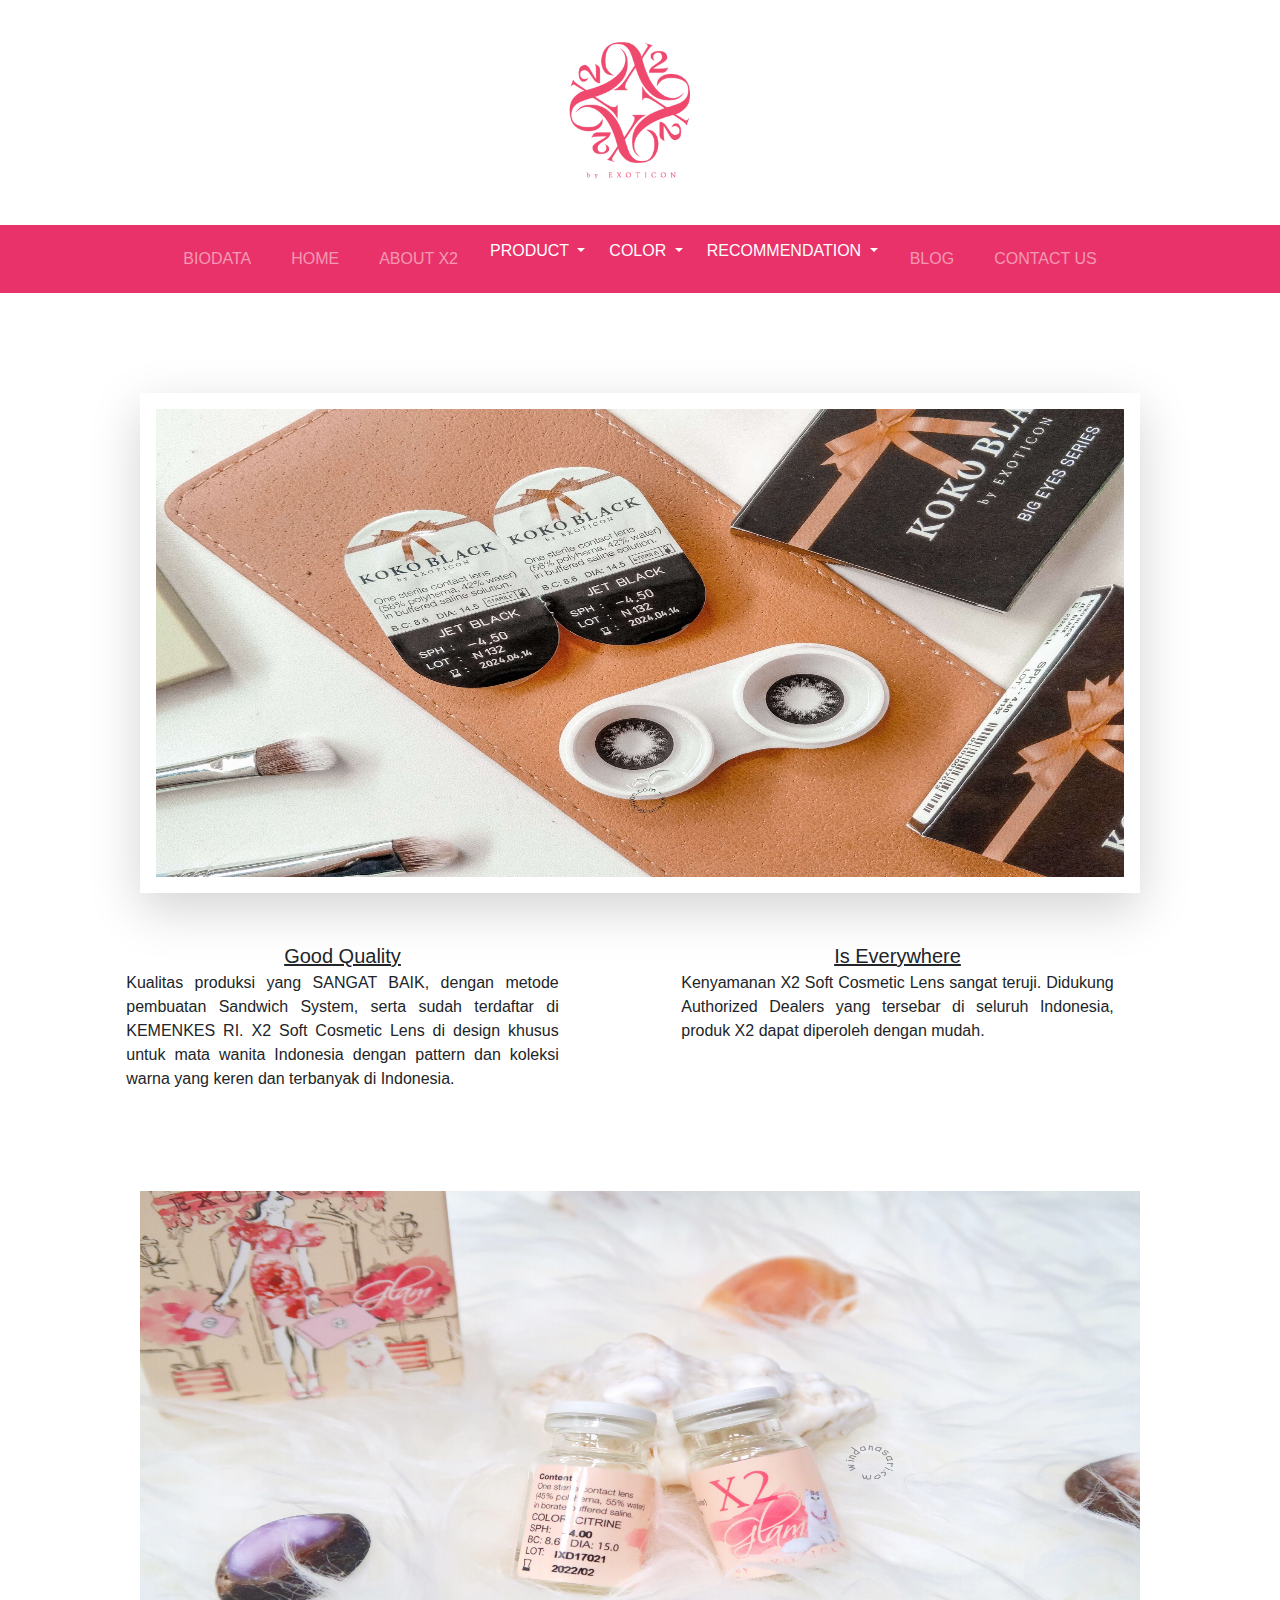
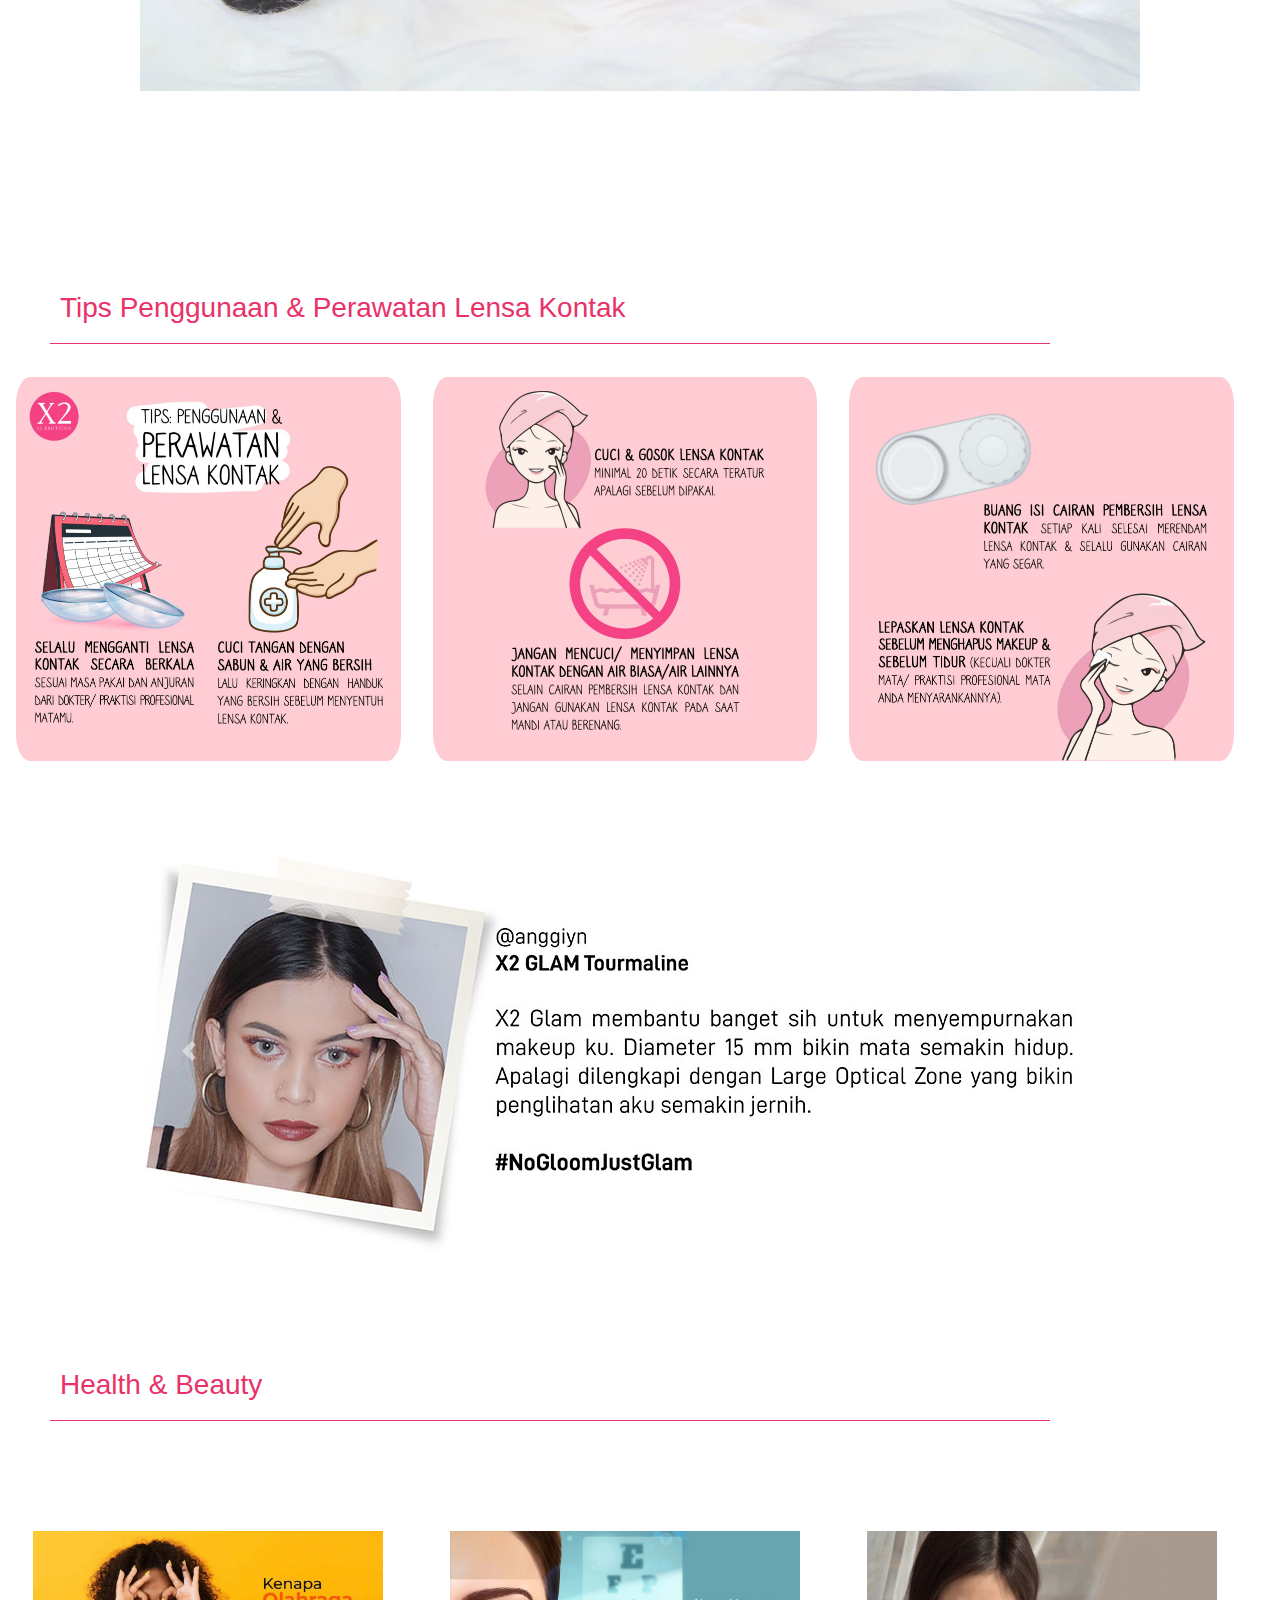
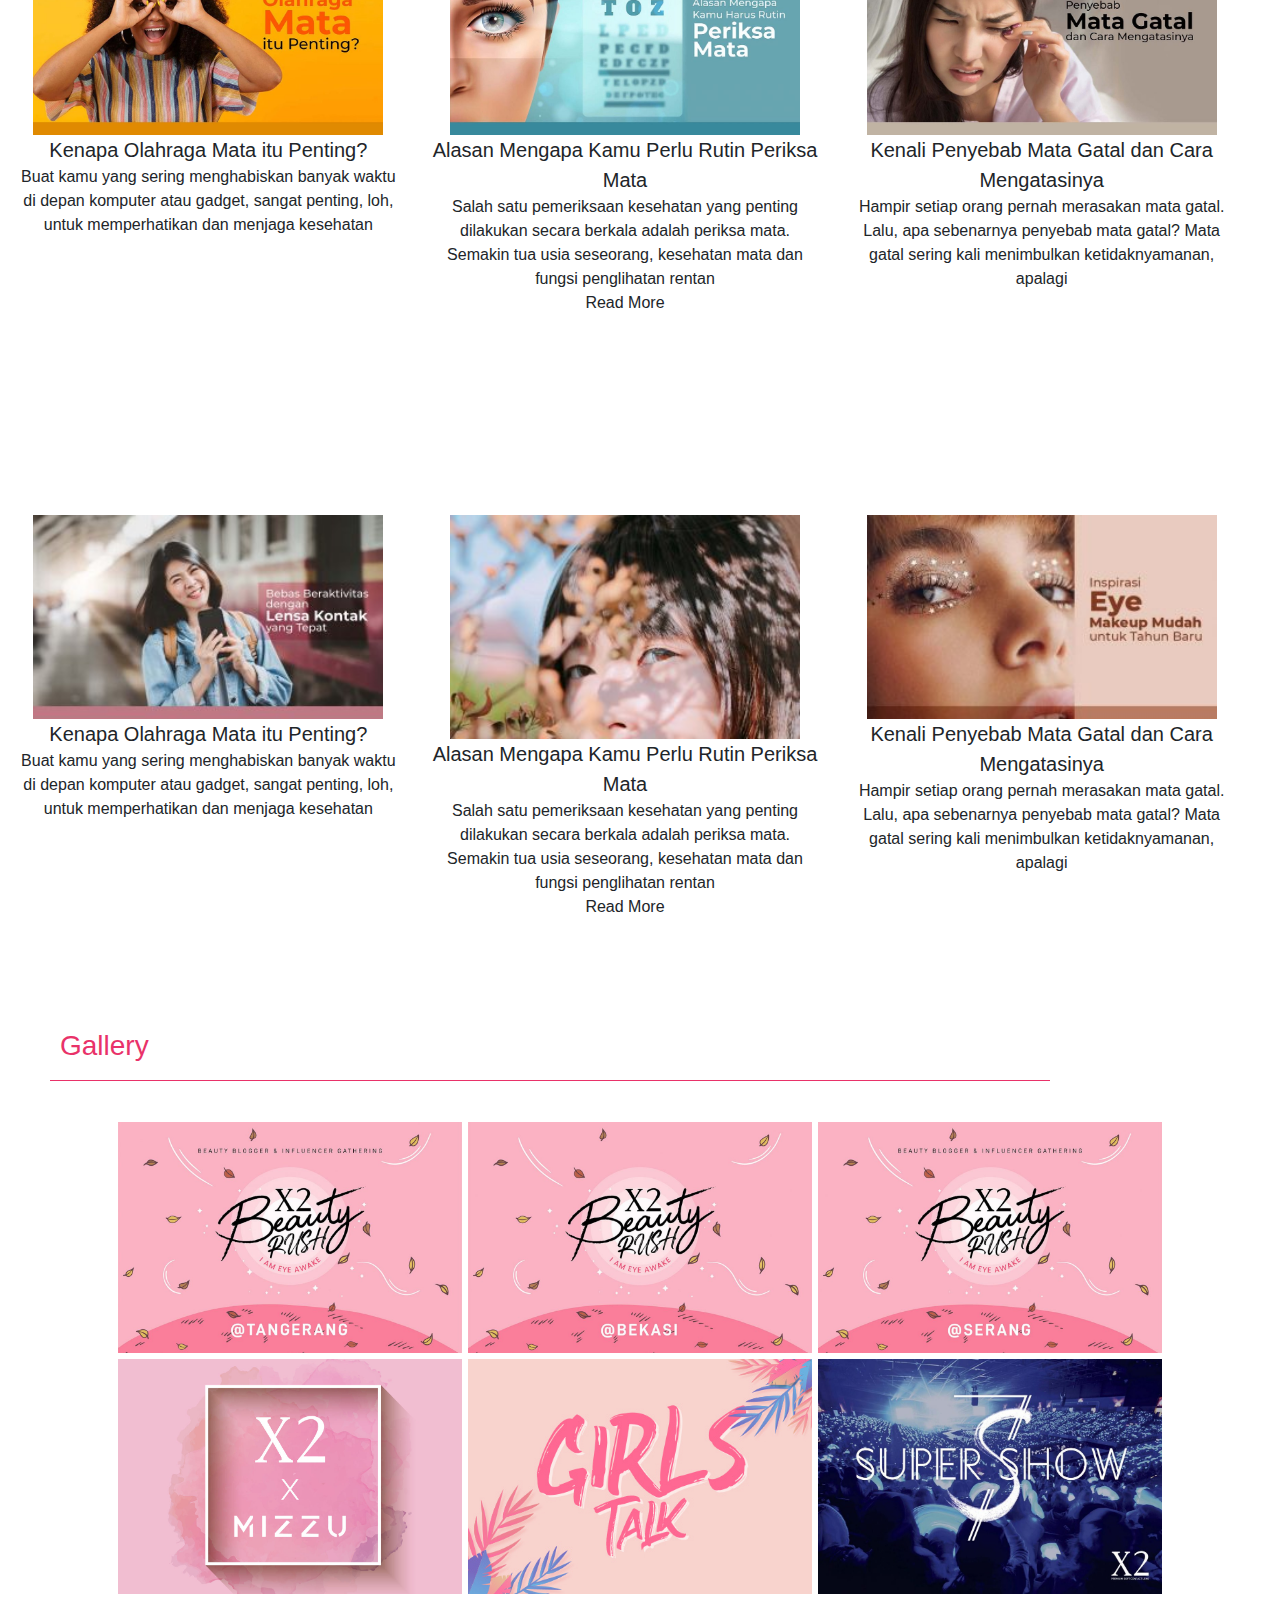
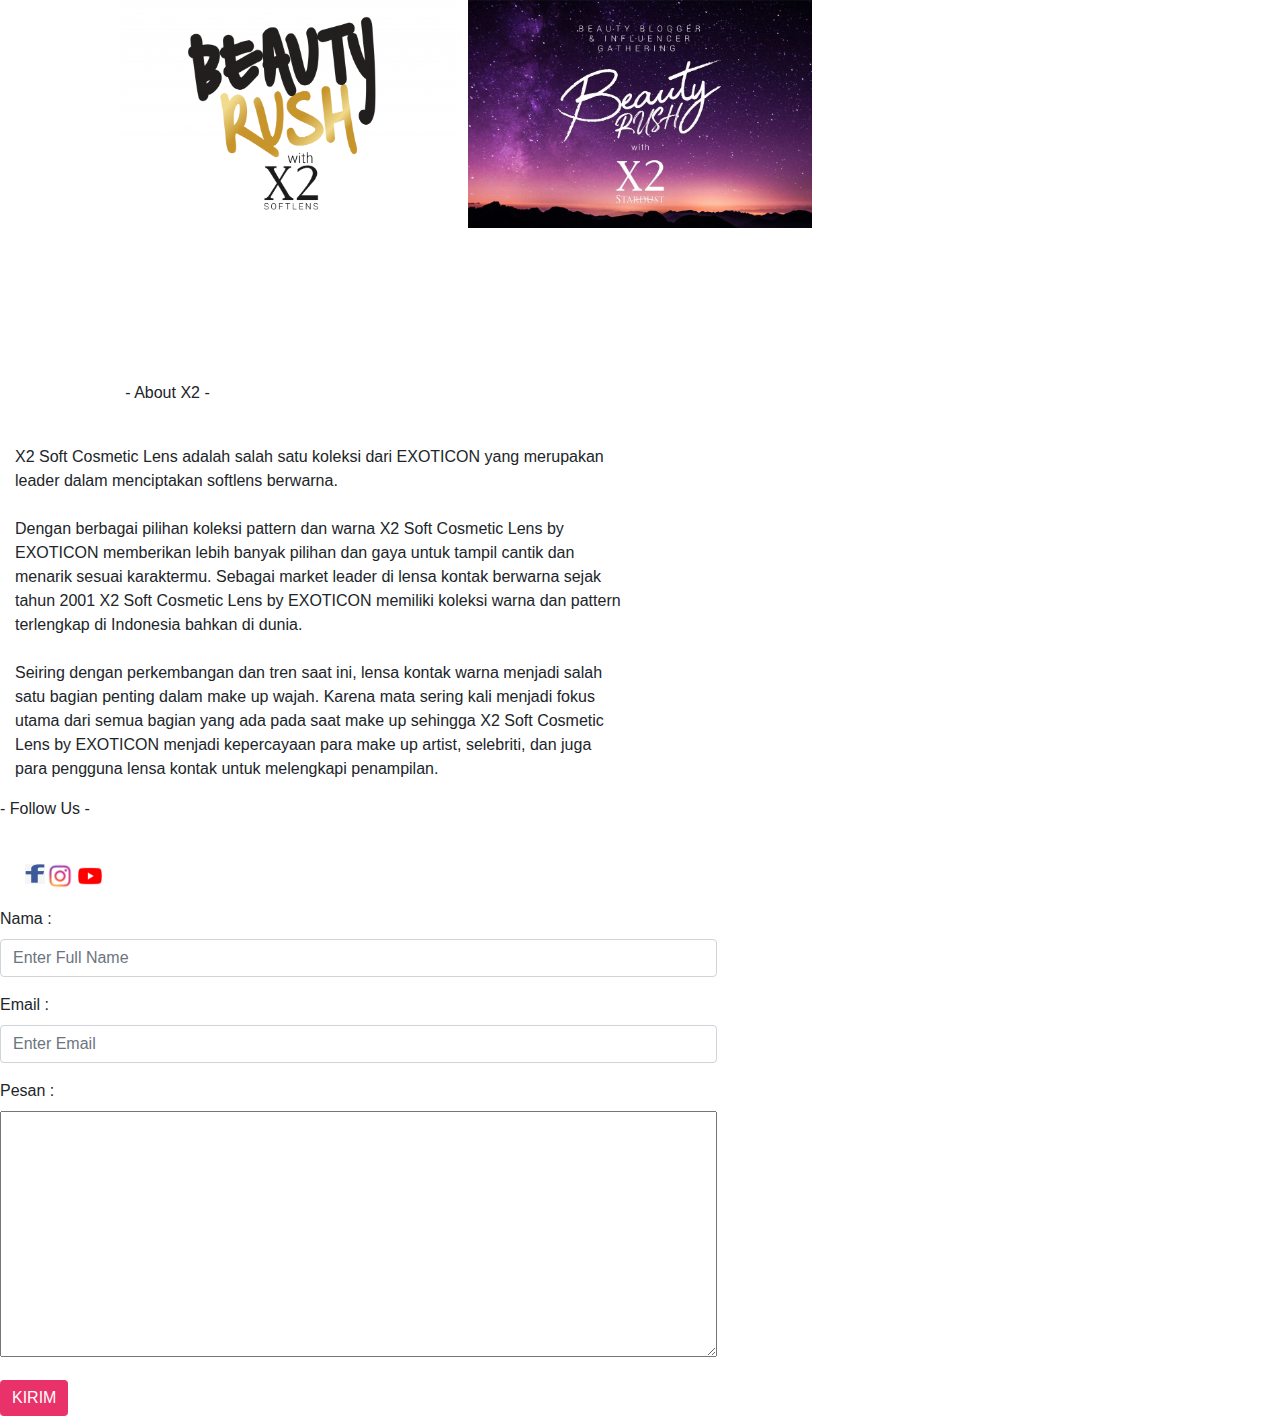
<file: index.html>
<!DOCTYPE html>
<html lang="en">
<head>
    <meta charset="UTF-8">
    <meta name="viewport" content="width=device-width, initial-scale=1.0">
    <link rel="stylesheet" href="index.css">
    <!-- Latest compiled and minified CSS -->
    <link rel="stylesheet" href="https://maxcdn.bootstrapcdn.com/bootstrap/4.5.2/css/bootstrap.min.css">

    <!-- jQuery library -->
    <script src="https://ajax.googleapis.com/ajax/libs/jquery/3.5.1/jquery.min.js"></script>

    <!-- Popper JS -->
    <script src="https://cdnjs.cloudflare.com/ajax/libs/popper.js/1.16.0/umd/popper.min.js"></script>

    <!-- Latest compiled JavaScript -->
    <script src="https://maxcdn.bootstrapcdn.com/bootstrap/4.5.2/js/bootstrap.min.js"></script>
    <title>X2 Softlens</title>
</head>
<body>
    <img  src="logo.png" class="logo1">


<nav class="navbar navbar-expand-sm navbar-dark justify-content-center" id="menu">
    <div class="navbar-nav">
      <button type="button" class="btn" style="background-color:  rgb(233, 50, 105); border: none;">
       <a class="nav-link" href="biodata.html"> BIODATA </a>
       </button>
       <button type="button" class="btn" style="background-color:  rgb(233, 50, 105); border: none;">
        <a class="nav-link" href="index.html"> HOME </a>
        </button>
        <button type="button" class="btn" style="background-color:  rgb(233, 50, 105); border: none;">
          <a class="nav-link" href="aboutX2.html"> ABOUT X2 </a>
          </button>
      <div class="dropdown">
        <button type="button" class="btn btn-dark dropdown-toggle" data-toggle="dropdown" style="background-color:  rgb(233, 50, 105); border: none;">
         PRODUCT
        </button>
        <div class="dropdown-menu" style="background-color: rgb(233, 50, 105);">
          <a class="dropdown-item" style="color: white;"href="#">X2 SANSO SERIES</a>
          <a class="dropdown-item" style="color: white;"href="#">X2 BIO SERIES</a>
          <a class="dropdown-item" style="color: white;"href="#">X2 COLLECTION</a>
          <a class="dropdown-item" style="color: white;"href="#">X2 BABY EYES</a>
          <a class="dropdown-item" style="color: white;"href="#">X2 PRIVATE COLLECTION</a>
          <a class="dropdown-item" style="color: white;"href="#">I DAY X2 COLLECTION</a>
          <a class="dropdown-item" style="color: white;"href="#">X2 SOLUTION</a>
        </div>
      </div>
      <div class="dropdown">
        <button type="button" class="btn btn-dark dropdown-toggle" data-toggle="dropdown" style="background-color:  rgb(233, 50, 105); border: none;">
         COLOR
        </button>
        <div class="dropdown-menu" style="background-color: rgb(233, 50, 105);">
          <a class="dropdown-item" style="color:white;" href="#">BROWN COLOR</a>
          <a class="dropdown-item" style="color:white;" href="#">GREY COLOR</a>
          <a class="dropdown-item" style="color:white;" href="#">BLACK COLOR</a>
          <a class="dropdown-item" style="color:white;" href="#">GREEN COLOR</a>
          <a class="dropdown-item" style="color:white;" href="#">BLUE COLOR</a>
          <a class="dropdown-item" style="color:white;" href="#">PURPLE COLOR</a>
        </div>
      </div>
      <div class="dropdown">
        <button type="button" class="btn btn-dark dropdown-toggle" data-toggle="dropdown" style="background-color:  rgb(233, 50, 105); border: none;">
        RECOMMENDATION
        </button>
        <div class="dropdown-menu" style="background-color: rgb(233, 50, 105);">
          <a class="dropdown-item" style="color:white;" href="#">FAVORITE FOR DRY & SENSITIVE EYES</a>
          <a class="dropdown-item" style="color:white;" href="#">LOOK</a>
          <a class="dropdown-item" style="color:white;" href="#">EVENT</a>
        </div>
      </div>
      <button type="button" class="btn" style="background-color:  rgb(233, 50, 105); border: none;">
        <a class="nav-link" href="blog.html"> BLOG </a>
        </button>
        <button type="button" class="btn" style="background-color:  rgb(233, 50, 105); border: none;">
          <a class="nav-link" href="formX2.html"> CONTACT US </a>
          </button>
    </div>
  </nav>

  <div>
    <img src="iklan.jpg" class="mx-auto d-block img-fluid shadow-lg p-3 mb-5" style="width: 1000px; height: 500px; margin-top: 100px;">
  </div>

<div class="row container justify-content-around" style="margin-left: 50px;">
<div class="col-md-5" >
  <div class="text-center font-weight-light" style="font-size: 20px; text-decoration: underline;">Good Quality</div>
  <div class="text-justify font-weight-light">Kualitas produksi yang SANGAT BAIK, dengan metode pembuatan Sandwich System, serta sudah terdaftar di KEMENKES RI. X2 Soft Cosmetic Lens di design khusus untuk mata wanita Indonesia dengan pattern dan koleksi warna yang keren dan terbanyak di Indonesia.</div>
</div>
<div class="col-md-5" >
  <div class="text-center font-weight-light" style="font-size: 20px; text-decoration: underline;">Is Everywhere</div>
  <div class="text-justify font-weight-light">Kenyamanan X2 Soft Cosmetic Lens sangat teruji. Didukung Authorized Dealers yang tersebar di seluruh Indonesia, produk X2 dapat diperoleh dengan mudah.</div>
</div>  
</div>
  
<div>
  <img src="iklan2.jpg" class="mx-auto d-block img-fluid" style="width: 1000px; height: 500px; margin-top: 100px;">
</div>

<div class="float-left" style="border-bottom: 1px solid rgb(233, 50, 105); margin-top:100px; color: rgb(233, 50, 105);" id="sepuluh" >
  <h3 class="font-weight-light">Tips Penggunaan & Perawatan Lensa Kontak</h3>
</div>
  
  <div class="row container-fluid">
    <img src="satu.jpg" class="img-fluid col-md-4 sebelas">
    <img src="dua.jpg" class="img-fluid col-md-4 sebelas" >
    <img src="tiga.jpg" class="img-fluid col-md-4 sebelas" >
  </div>

  <div id="demo" class="carousel slide" data-ride="carousel" style="margin-top: 200px; margin-left: 100px;">

    <ul class="carousel-indicators">
      <li data-target="#demo" data-slide-to="0" class="active"></li>
      <li data-target="#demo" data-slide-to="1"></li>
      <li data-target="#demo" data-slide-to="2"></li>
      <li data-target="#demo" data-slide-to="3"></li>
    </ul>
  
  
    <div class="carousel-inner">
      <div class="carousel-item active">
        <img src="iklan3.jpg" alt="Los Angeles">
      </div>
      <div class="carousel-item">
        <img src="iklan4.jpg" alt="Chicago">
      </div>
      <div class="carousel-item">
        <img src="iklan5.jpg" alt="New York">
      </div>
      <div class="carousel-item">
        <img src="iklan6.jpg" alt="New York">
      </div>
    </div>
  
    <a class="carousel-control-prev" href="#demo" data-slide="prev">
      <span class="carousel-control-prev-icon"></span>
    </a>
    <a class="carousel-control-next" href="#demo" data-slide="next">
      <span class="carousel-control-next-icon"></span>
    </a>
  </div>

  <div class="float-left" style="border-bottom: 1px solid rgb(233, 50, 105); margin-top:10px; color: rgb(233, 50, 105);" id="sepuluh" >
    <h3 class="font-weight-light">Health & Beauty</h3>
  </div>

  <div class="container-fluid row">
    <div class="col-md-4">
      <img class="mx-auto d-block" src="empat.jpg" style="width: 350px; margin-top: 200px; ">
      <div class="text-center font-weight-light" style="font-size: 20px;">Kenapa Olahraga Mata itu Penting?</div>
      <div class="text-center font-weight-light">Buat kamu yang sering menghabiskan banyak waktu di depan komputer atau gadget, sangat penting, loh, untuk memperhatikan dan menjaga kesehatan</div> 
    </div>
   <div class="col-md-4">
    <img class="mx-auto d-block" src="lima.jpg" style="width: 350px; margin-top: 200px;">
    <div class="text-center font-weight-light" style="font-size: 20px;">Alasan Mengapa Kamu Perlu Rutin Periksa Mata</div>
    <div class="text-center font-weight-light" >Salah satu pemeriksaan kesehatan yang penting dilakukan secara berkala adalah periksa mata. Semakin tua usia seseorang, kesehatan mata dan fungsi penglihatan rentan <br> Read More</div>
  </div>
  <div class="col-md-4">
    <img class="mx-auto d-block" src="enam.jpg" style="width: 350px; margin-top: 200px; ">
    <div class="text-center font-weight-light" style="font-size: 20px;">Kenali Penyebab Mata Gatal dan Cara Mengatasinya</div>
    <div class="text-center font-weight-light">Hampir setiap orang pernah merasakan mata gatal. Lalu, apa sebenarnya penyebab mata gatal? Mata gatal sering kali menimbulkan ketidaknyamanan, apalagi</div> 
  </div>
</div>
<div class="container-fluid row">
  <div class="col-md-4">
    <img class="mx-auto d-block" src="tujuh.jpg" style="width: 350px; margin-top: 200px; ">
    <div class="text-center font-weight-light" style="font-size: 20px;">Kenapa Olahraga Mata itu Penting?</div>
    <div class="text-center font-weight-light">Buat kamu yang sering menghabiskan banyak waktu di depan komputer atau gadget, sangat penting, loh, untuk memperhatikan dan menjaga kesehatan</div> 
  </div>
 <div class="col-md-4">
  <img class="mx-auto d-block" src="delapan.jpg" style="width: 350px; margin-top: 200px;">
  <div class="text-center font-weight-light" style="font-size: 20px;">Alasan Mengapa Kamu Perlu Rutin Periksa Mata</div>
  <div class="text-center font-weight-light" >Salah satu pemeriksaan kesehatan yang penting dilakukan secara berkala adalah periksa mata. Semakin tua usia seseorang, kesehatan mata dan fungsi penglihatan rentan <br> Read More</div>
</div>
<div class="col-md-4">
  <img class="mx-auto d-block" src="sembilan.jpg" style="width: 350px; margin-top: 200px; ">
  <div class="text-center font-weight-light" style="font-size: 20px;">Kenali Penyebab Mata Gatal dan Cara Mengatasinya</div>
  <div class="text-center font-weight-light">Hampir setiap orang pernah merasakan mata gatal. Lalu, apa sebenarnya penyebab mata gatal? Mata gatal sering kali menimbulkan ketidaknyamanan, apalagi</div> 
</div>
</div>

<div class="float-left" style="border-bottom: 1px solid rgb(233, 50, 105); margin-top:10px; color: rgb(233, 50, 105);" id="sepuluh" >
  <h3 class="font-weight-light">Gallery</h3>
</div>

<div class="row container-fluid" style="margin-top: 200px; margin-left: 100px;">
  <img src="gallery1.jpg" class="img-fluid col-md-4" style="padding: 3px; max-width: 350px;">
  <img src="gallery2.jpg" class="img-fluid col-md-4" style="padding: 3px; max-width: 350px;">
  <img src="gallery3.jpg" class="img-fluid col-md-4" style="padding: 3px; max-width: 350px;">
  <img src="gallery4.jpg" class="img-fluid col-md-4" style="padding: 3px; max-width: 350px;">
  <img src="gallery5.jpg" class="img-fluid col-md-4" style="padding: 3px; max-width: 350px;">
  <img src="gallery6.jpg" class="img-fluid col-md-4" style="padding: 3px; max-width: 350px;">
  <img src="gallery7.png" class="img-fluid col-md-4" style="padding: 3px; max-width: 350px;">
  <img src="gallery8.jpg" class="img-fluid col-md-4" style="padding: 3px; max-width: 350px;">
</div>


<div class="page-footer">

</div>

</body>
<footer class="page-footer container-fluid" style="margin-top: 150px; position: relative;">
  <div class="row">
  <div class="col-md-6">
  <p class="text-center col-md-6"> - About X2 - </p> <br>
  <div class="font-weight-light">
    <p><strong>X2 Soft Cosmetic Lens </strong>adalah salah satu koleksi dari EXOTICON yang merupakan leader dalam menciptakan softlens berwarna.<br><br>

      Dengan berbagai pilihan koleksi pattern dan warna X2 Soft Cosmetic Lens by EXOTICON memberikan lebih banyak pilihan dan gaya untuk tampil cantik dan menarik sesuai karaktermu. Sebagai market leader di lensa kontak berwarna sejak tahun 2001 X2 Soft Cosmetic Lens by EXOTICON memiliki koleksi warna dan pattern terlengkap di Indonesia bahkan di dunia.<br><br>
      
      Seiring dengan perkembangan dan tren saat ini, lensa kontak warna menjadi salah satu bagian penting dalam make up wajah. Karena mata sering kali menjadi fokus utama dari semua bagian yang ada pada saat make up sehingga X2 Soft Cosmetic Lens by EXOTICON menjadi kepercayaan para make up artist, selebriti, dan juga para pengguna lensa kontak untuk melengkapi penampilan.
  </p>
  </div>
</div>
  <div>
      <p> - Follow Us - </p> <br>
      <ul class="row" style="list-style: none;">
          <li><a href="https://www.facebook.com/X2SoftlensOfficial"><img src="fb.png" width="20" height="20"></a></li>
          <li><a href="https://www.instagram.com/x2softlens/"><img src="ig.png" width="30" height="30"></a></li>
          <li><a href="https://www.youtube.com/channel/UC-JQSLpuxwXUfID7hqSBkcQ"><img src="youtube.png"  width="30" height="30" ></a></li>
      </ul>
      <form>
        <div class="form-group" >
            <label>Nama : </label>
            <input  type="text" class="form-control" name="name" placeholder="Enter Full Name" required>
        </div>
        <div class="form-group">
            <label>Email : </label>
            <input  type="email" class="form-control" name="email" placeholder="Enter Email" required>
        </div>
        <div class="form-group">
          <label for="alamat">Pesan : </label> <br>
          <textarea name="pesan" rows="10" cols="75"></textarea>
      </div>
      <div>
        <button type="submit" class="btn" style=" color:white; background-color:  rgb(233, 50, 105); border: none;">KIRIM</button>
      </div>
    </div>
  </div>
</footer>
</html>
</file>
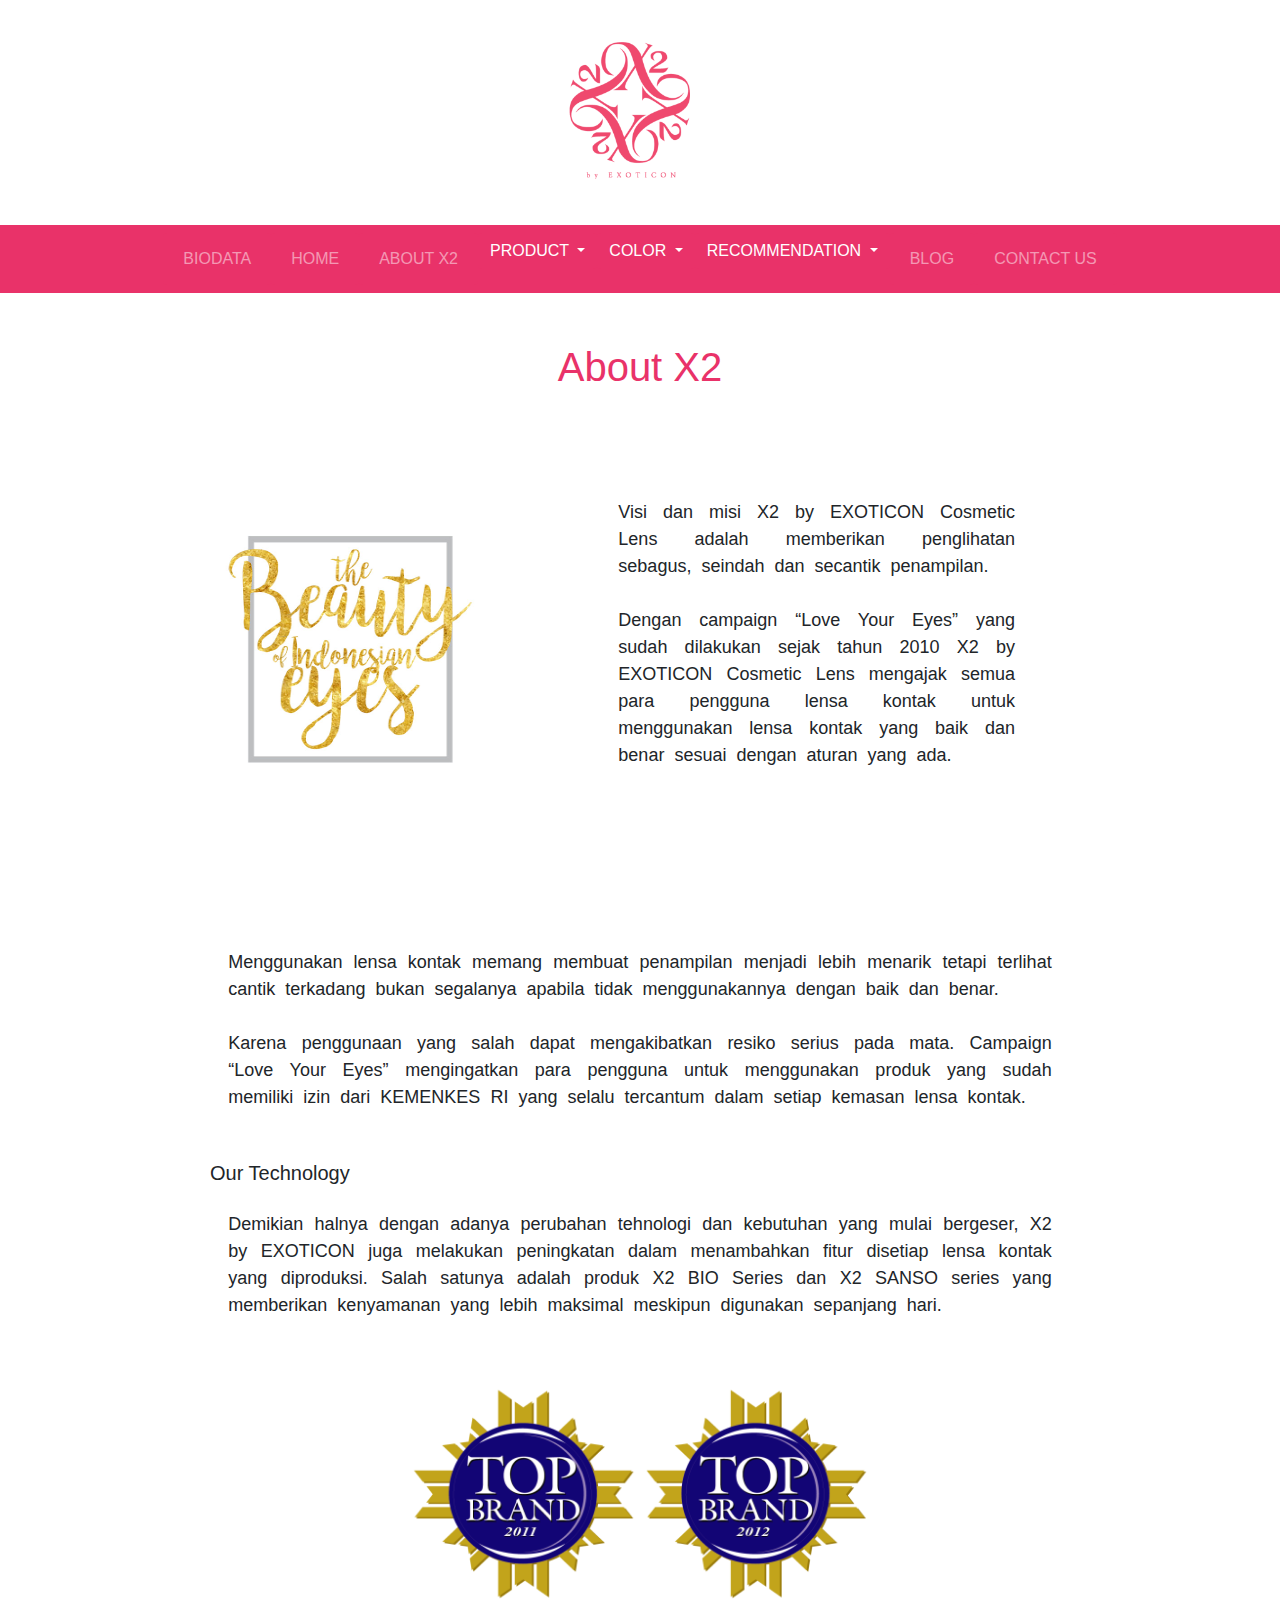
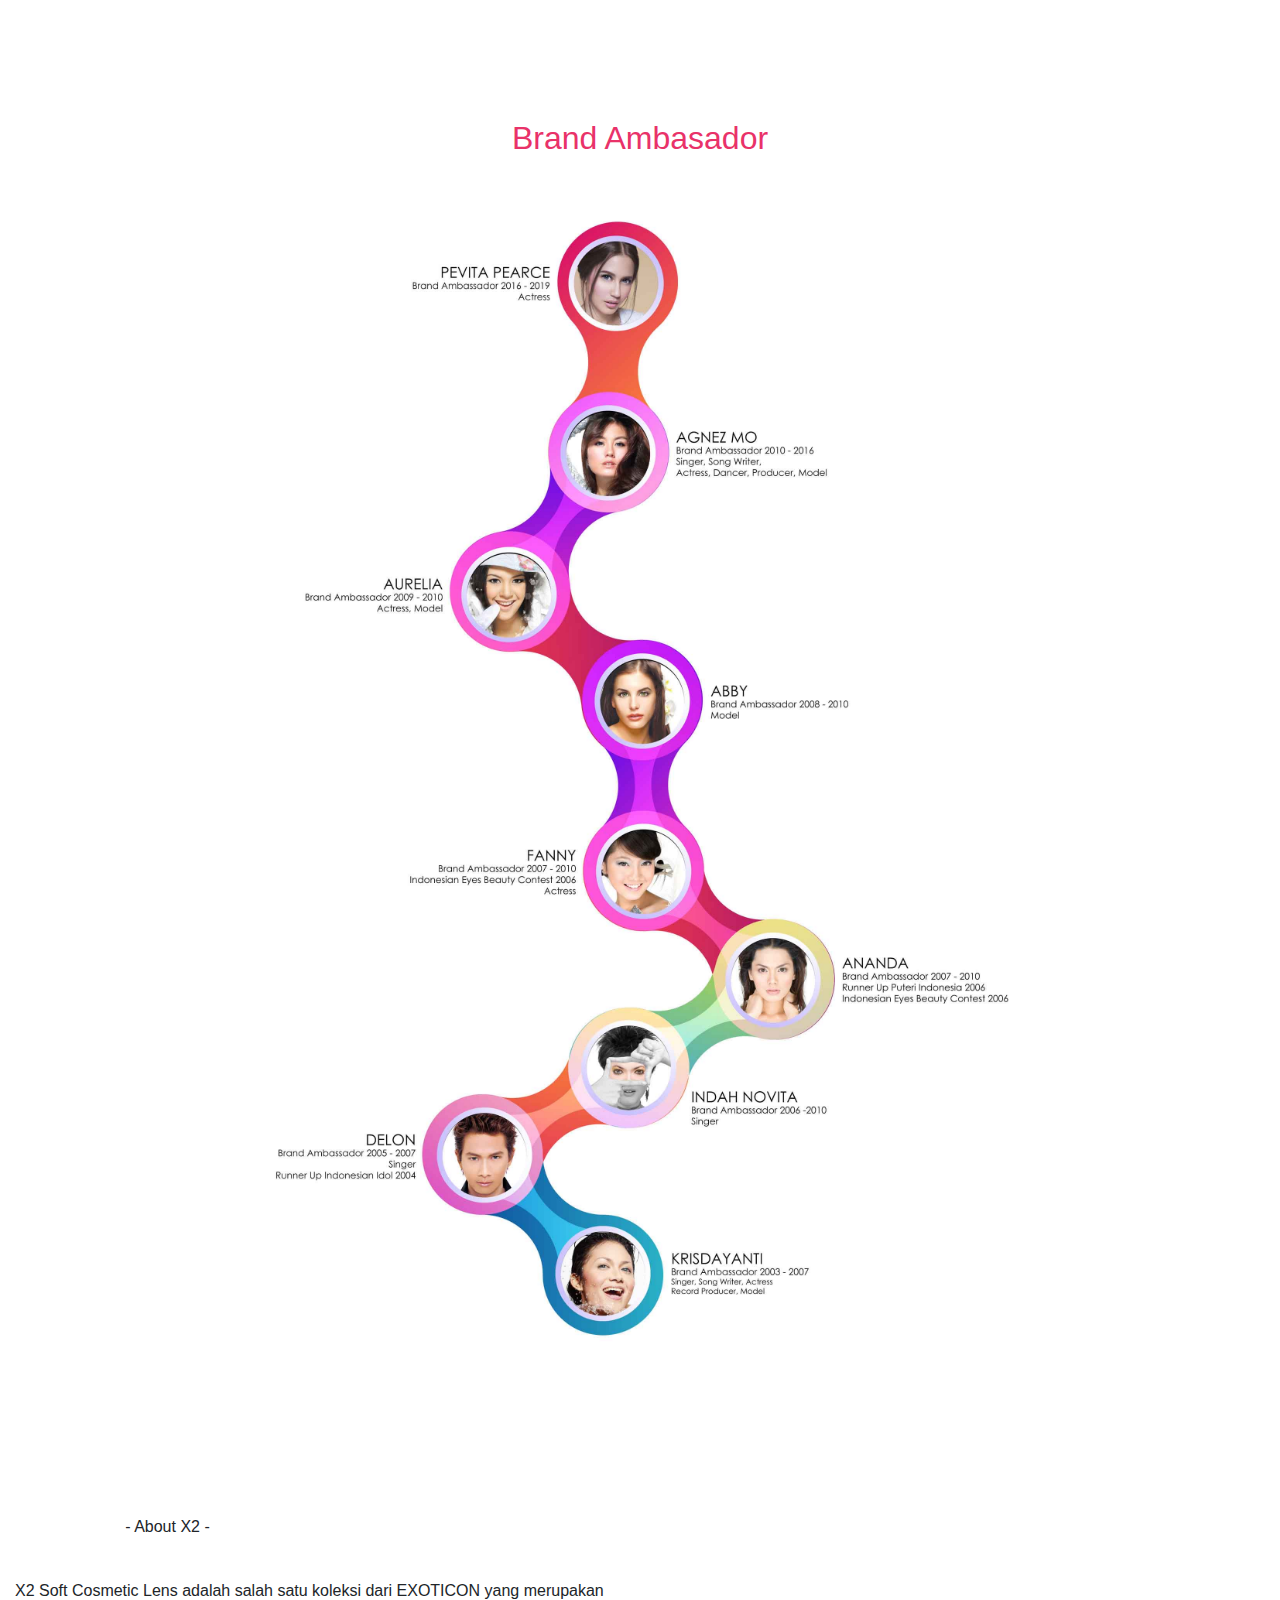
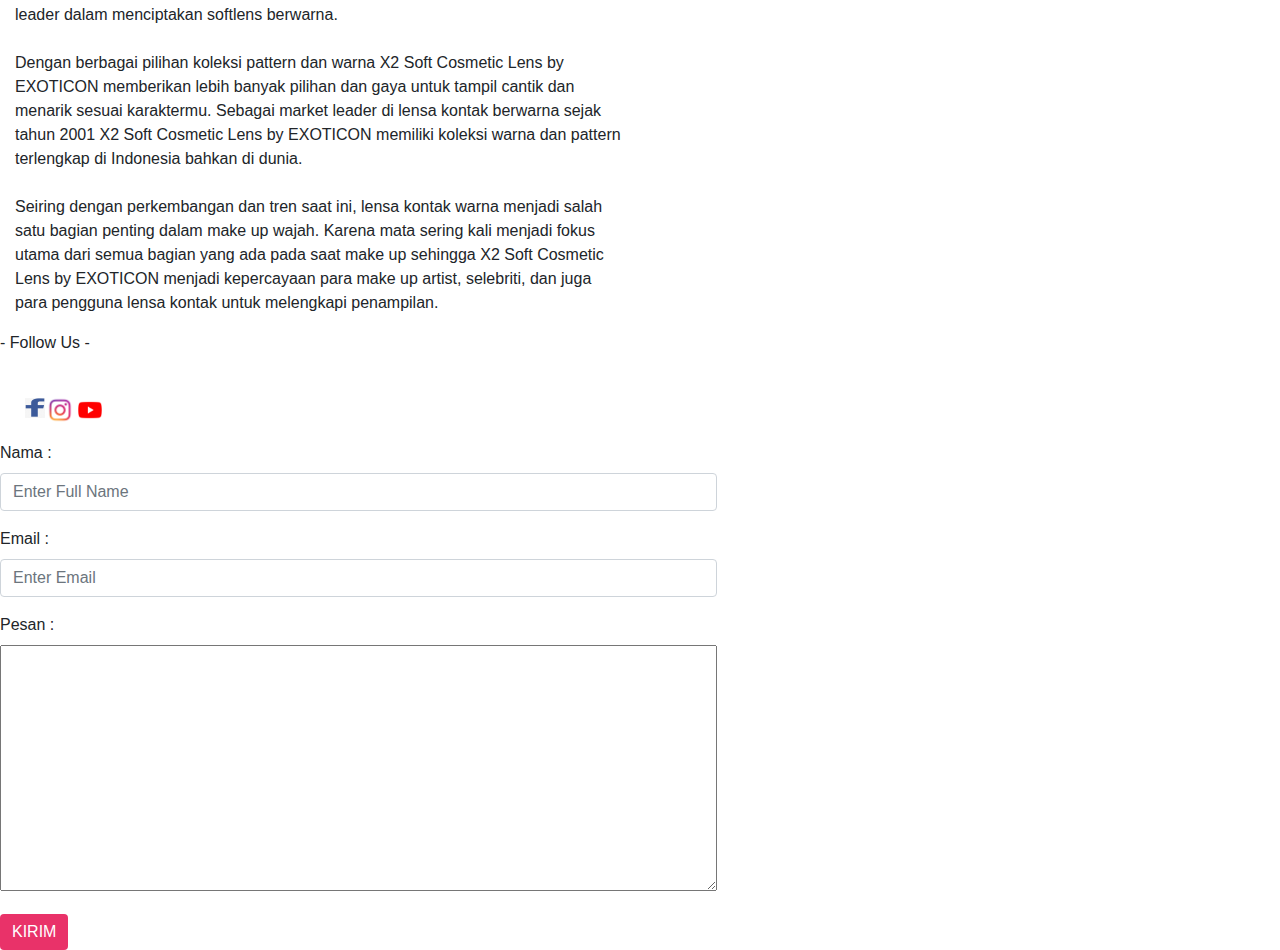
<file: aboutX2.html>
<!DOCTYPE html>
<html lang="en">
<head>
    <meta charset="UTF-8">
    <meta name="viewport" content="width=device-width, initial-scale=1.0">
    <link rel="stylesheet" href="index.css">
    <link rel="stylesheet" href="index.css">
    <!-- Latest compiled and minified CSS -->
    <link rel="stylesheet" href="https://maxcdn.bootstrapcdn.com/bootstrap/4.5.2/css/bootstrap.min.css">

    <!-- jQuery library -->
    <script src="https://ajax.googleapis.com/ajax/libs/jquery/3.5.1/jquery.min.js"></script>

    <!-- Popper JS -->
    <script src="https://cdnjs.cloudflare.com/ajax/libs/popper.js/1.16.0/umd/popper.min.js"></script>

    <!-- Latest compiled JavaScript -->
    <script src="https://maxcdn.bootstrapcdn.com/bootstrap/4.5.2/js/bootstrap.min.js"></script>
    <title>About X2</title>
</head>
<body>
    <img  src="logo.png" class="logo1">

    <nav class="navbar navbar-expand-sm navbar-dark justify-content-center" id="menu">
      <div class="navbar-nav">
        <button type="button" class="btn" style="background-color:  rgb(233, 50, 105); border: none;">
         <a class="nav-link" href="biodata.html"> BIODATA </a>
         </button>
         <button type="button" class="btn" style="background-color:  rgb(233, 50, 105); border: none;">
          <a class="nav-link" href="index.html"> HOME </a>
          </button>
          <button type="button" class="btn" style="background-color:  rgb(233, 50, 105); border: none;">
            <a class="nav-link" href="aboutX2.html"> ABOUT X2 </a>
            </button>
        <div class="dropdown">
          <button type="button" class="btn btn-dark dropdown-toggle" data-toggle="dropdown" style="background-color:  rgb(233, 50, 105); border: none;">
           PRODUCT
          </button>
          <div class="dropdown-menu" style="background-color: rgb(233, 50, 105);">
            <a class="dropdown-item" style="color: white;"href="#">X2 SANSO SERIES</a>
            <a class="dropdown-item" style="color: white;"href="#">X2 BIO SERIES</a>
            <a class="dropdown-item" style="color: white;"href="#">X2 COLLECTION</a>
            <a class="dropdown-item" style="color: white;"href="#">X2 BABY EYES</a>
            <a class="dropdown-item" style="color: white;"href="#">X2 PRIVATE COLLECTION</a>
            <a class="dropdown-item" style="color: white;"href="#">I DAY X2 COLLECTION</a>
            <a class="dropdown-item" style="color: white;"href="#">X2 SOLUTION</a>
          </div>
        </div>
        <div class="dropdown">
          <button type="button" class="btn btn-dark dropdown-toggle" data-toggle="dropdown" style="background-color:  rgb(233, 50, 105); border: none;">
           COLOR
          </button>
          <div class="dropdown-menu" style="background-color: rgb(233, 50, 105);">
            <a class="dropdown-item" style="color:white;" href="#">BROWN COLOR</a>
            <a class="dropdown-item" style="color:white;" href="#">GREY COLOR</a>
            <a class="dropdown-item" style="color:white;" href="#">BLACK COLOR</a>
            <a class="dropdown-item" style="color:white;" href="#">GREEN COLOR</a>
            <a class="dropdown-item" style="color:white;" href="#">BLUE COLOR</a>
            <a class="dropdown-item" style="color:white;" href="#">PURPLE COLOR</a>
          </div>
        </div>
        <div class="dropdown">
          <button type="button" class="btn btn-dark dropdown-toggle" data-toggle="dropdown" style="background-color:  rgb(233, 50, 105); border: none;">
          RECOMMENDATION
          </button>
          <div class="dropdown-menu" style="background-color: rgb(233, 50, 105);">
            <a class="dropdown-item" style="color:white;" href="#">FAVORITE FOR DRY & SENSITIVE EYES</a>
            <a class="dropdown-item" style="color:white;" href="#">LOOK</a>
            <a class="dropdown-item" style="color:white;" href="#">EVENT</a>
          </div>
        </div>
        <button type="button" class="btn" style="background-color:  rgb(233, 50, 105); border: none;">
          <a class="nav-link" href="blog.html"> BLOG </a>
          </button>
          <button type="button" class="btn" style="background-color:  rgb(233, 50, 105); border: none;">
            <a class="nav-link" href="formX2.html"> CONTACT US </a>
            </button>
      </div>
    </nav>

    <div class="text-center" style="margin-top: 50px; color: rgb(233, 50, 105);">
      <h1>About X2</h1>
    </div>

    <img class="img-fluid col-md-4" id="about2" style="height: 300px; width: 300px;"src="about.jpg" >

    <div class="col-md-4 float-right text-justify justify-content-center container-pt-3" id="about3">
        Visi dan misi X2 by EXOTICON Cosmetic Lens adalah memberikan penglihatan sebagus, seindah dan secantik penampilan.
        <br> <br> Dengan campaign “Love Your Eyes” yang sudah dilakukan sejak tahun 2010 X2 by EXOTICON Cosmetic Lens mengajak semua para pengguna 
        lensa kontak untuk menggunakan lensa kontak yang baik dan benar sesuai dengan aturan yang ada.
    </div>
    <div class=" container text-justify col-md-8 container-pt-3" id="about4">
        Menggunakan lensa kontak memang membuat penampilan menjadi lebih menarik tetapi terlihat cantik terkadang bukan segalanya apabila tidak menggunakannya dengan baik dan benar.
        <br><br> Karena penggunaan yang salah dapat mengakibatkan resiko serius pada mata. Campaign “Love Your Eyes” mengingatkan para pengguna untuk menggunakan produk yang sudah memiliki izin dari KEMENKES RI yang selalu tercantum dalam setiap kemasan lensa kontak.
    </div>
    <div>
      <div class="float-left" id="tech">
        <h5>Our Technology</h5>
      </div>
       <div class=" container text-justify col-md-8 container-pt-3" id="about5">
           Demikian halnya dengan adanya perubahan tehnologi dan kebutuhan yang mulai bergeser, 
           X2 by EXOTICON juga melakukan peningkatan dalam menambahkan fitur disetiap lensa kontak yang diproduksi. 
           Salah satunya adalah produk X2 BIO Series dan X2 SANSO series yang memberikan kenyamanan yang 
           lebih maksimal meskipun digunakan sepanjang hari.
       </div>    
    </div>
  
        
    <img src="award.png" class="img-fluid mx-auto d-block" style="width: 500px; margin-top: 300px;">

    <div class="text-center" style="margin-top: 100px; color: rgb(233, 50, 105);">
      <h2>Brand Ambasador</h2>
    </div>

    <div > 
      <img src="ambasador.jpg" class="mx-auto d-block" style="height: 1200px;">
    </div>
    

</body>
<footer class="page-footer container-fluid" style="margin-top: 150px; position: relative;">
  <div class="row">
  <div class="col-md-6">
  <p class="text-center col-md-6"> - About X2 - </p> <br>
  <div class="font-weight-light">
    <p><strong>X2 Soft Cosmetic Lens </strong>adalah salah satu koleksi dari EXOTICON yang merupakan leader dalam menciptakan softlens berwarna.<br><br>

      Dengan berbagai pilihan koleksi pattern dan warna X2 Soft Cosmetic Lens by EXOTICON memberikan lebih banyak pilihan dan gaya untuk tampil cantik dan menarik sesuai karaktermu. Sebagai market leader di lensa kontak berwarna sejak tahun 2001 X2 Soft Cosmetic Lens by EXOTICON memiliki koleksi warna dan pattern terlengkap di Indonesia bahkan di dunia.<br><br>
      
      Seiring dengan perkembangan dan tren saat ini, lensa kontak warna menjadi salah satu bagian penting dalam make up wajah. Karena mata sering kali menjadi fokus utama dari semua bagian yang ada pada saat make up sehingga X2 Soft Cosmetic Lens by EXOTICON menjadi kepercayaan para make up artist, selebriti, dan juga para pengguna lensa kontak untuk melengkapi penampilan.
  </p>
  </div>
</div>
  <div>
      <p> - Follow Us - </p> <br>
      <ul class="row" style="list-style: none;">
        <li><a href="https://www.facebook.com/X2SoftlensOfficial"><img src="fb.png" width="20" height="20"></a></li>
        <li><a href="https://www.instagram.com/x2softlens/"><img src="ig.png" width="30" height="30"></a></li>
        <li><a href="https://www.youtube.com/channel/UC-JQSLpuxwXUfID7hqSBkcQ"><img src="youtube.png"  width="30" height="30" ></a></li>
      </ul>
      <form>
        <div class="form-group" >
            <label>Nama : </label>
            <input  type="text" class="form-control" name="name" placeholder="Enter Full Name" required>
        </div>
        <div class="form-group">
            <label>Email : </label>
            <input  type="email" class="form-control" name="email" placeholder="Enter Email" required>
        </div>
        <div class="form-group">
          <label for="alamat">Pesan : </label> <br>
          <textarea name="pesan" rows="10" cols="75"></textarea>
      </div>
      <div>
        <button type="submit" class="btn" style=" color:white; background-color:  rgb(233, 50, 105); border: none;">KIRIM</button>
      </div>
    </div>
  </div>
</footer>
</html>
</file>
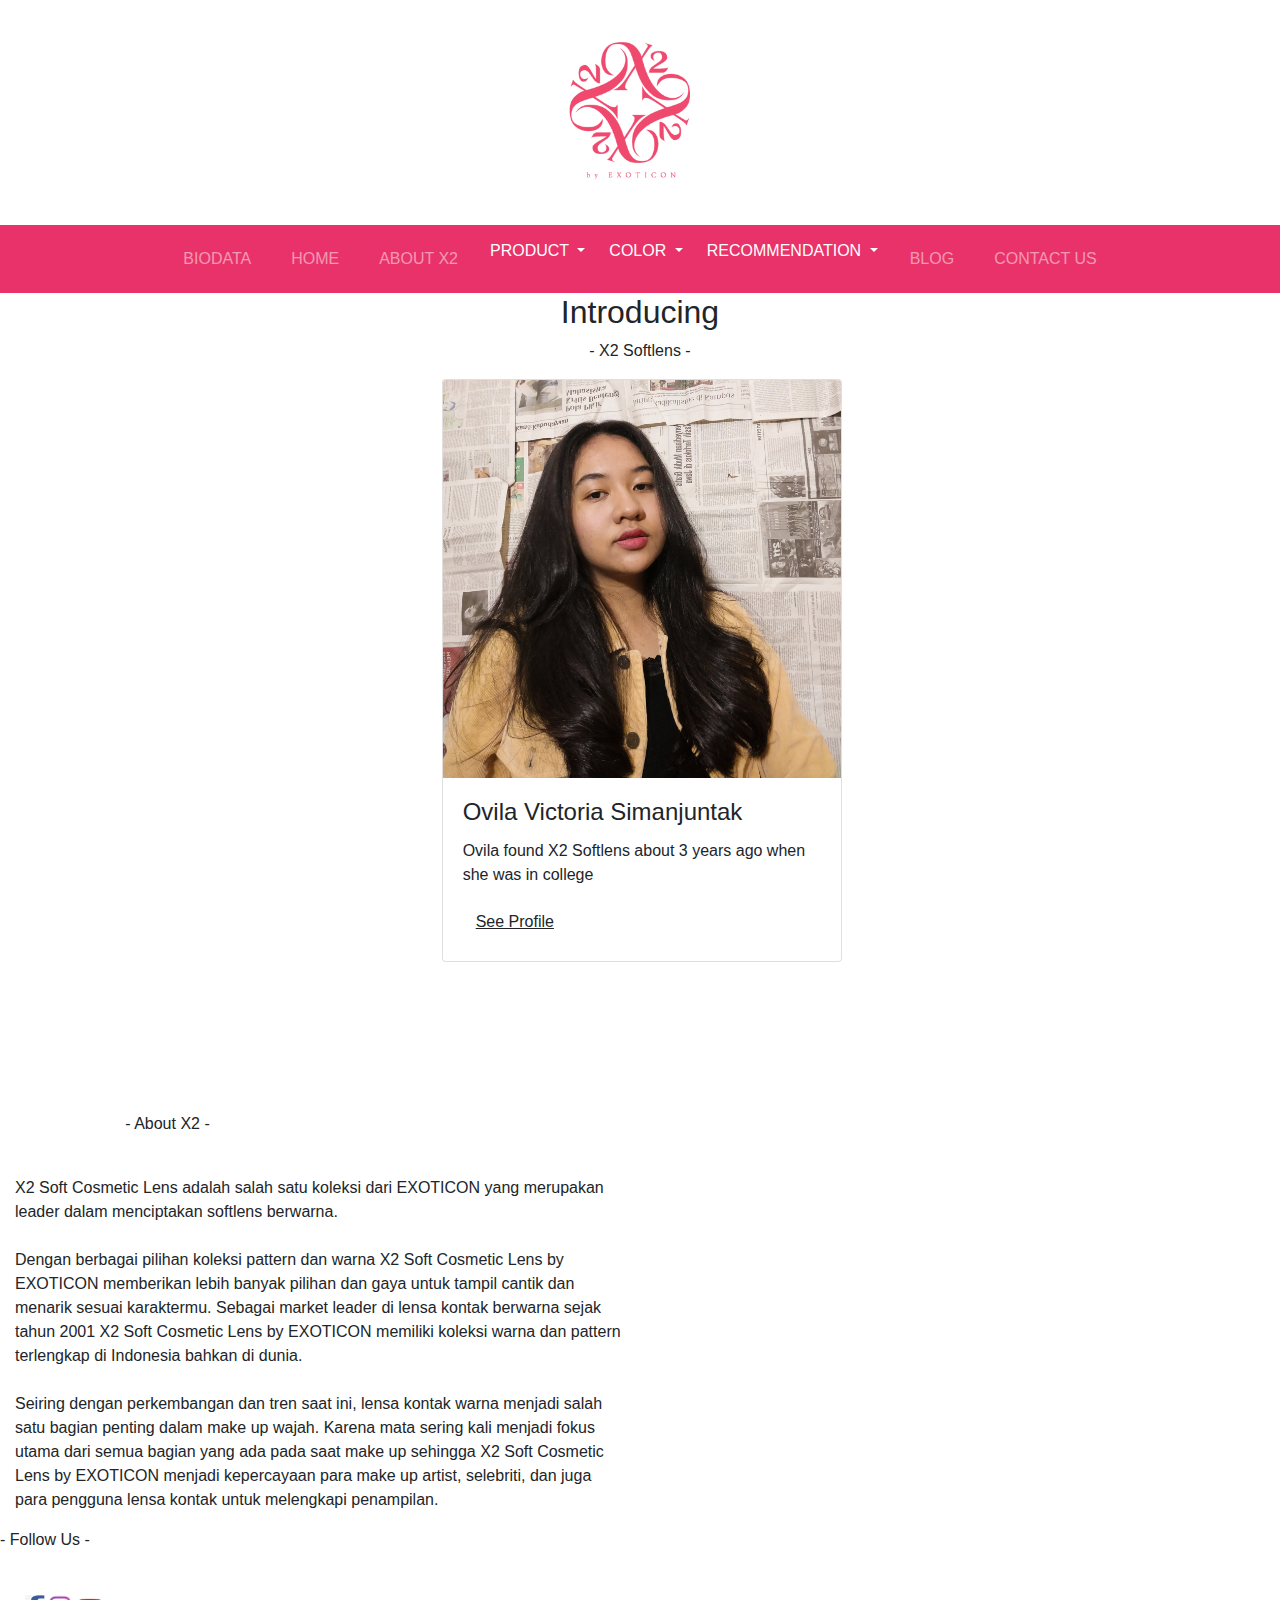
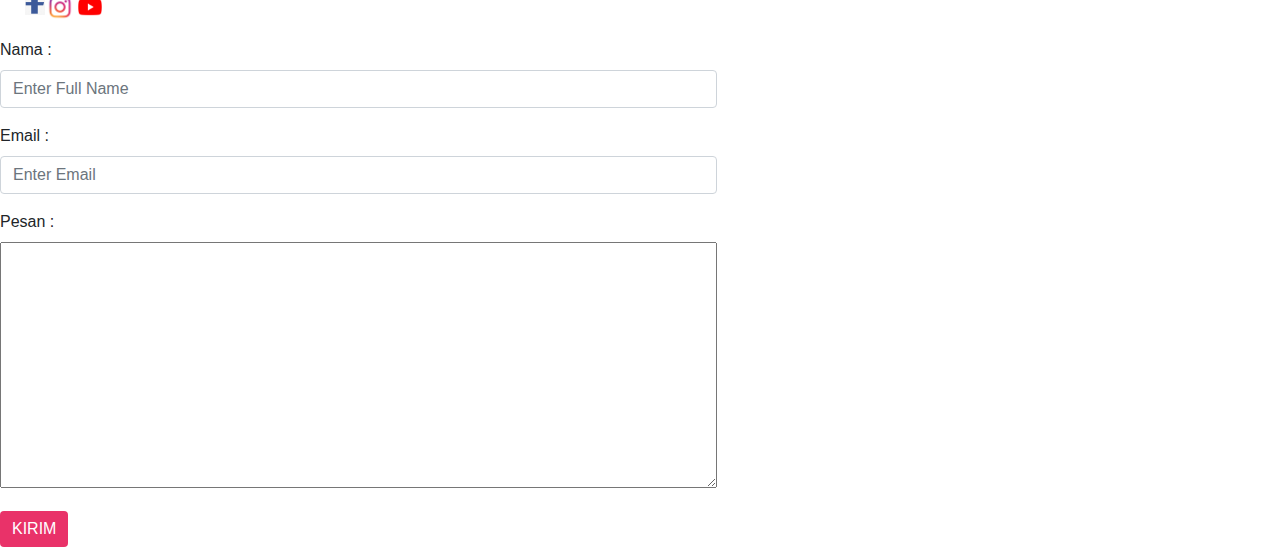
<file: biodata.html>
<!DOCTYPE html>
<html lang="en">
<head>
    <meta charset="UTF-8">
    <meta name="viewport" content="width=device-width, initial-scale=1.0">
    <link rel="stylesheet" href="index.css">
    <link rel="stylesheet" href="index.css">
    <!-- Latest compiled and minified CSS -->
    <link rel="stylesheet" href="https://maxcdn.bootstrapcdn.com/bootstrap/4.5.2/css/bootstrap.min.css">

    <!-- jQuery library -->
    <script src="https://ajax.googleapis.com/ajax/libs/jquery/3.5.1/jquery.min.js"></script>

    <!-- Popper JS -->
    <script src="https://cdnjs.cloudflare.com/ajax/libs/popper.js/1.16.0/umd/popper.min.js"></script>

    <!-- Latest compiled JavaScript -->
    <script src="https://maxcdn.bootstrapcdn.com/bootstrap/4.5.2/js/bootstrap.min.js"></script>
    <title>Biodata</title>
</head>
<body>
    <img  src="logo.png" class="logo1">
    <nav class="navbar navbar-expand-sm navbar-dark justify-content-center" id="menu">
      <div class="navbar-nav">
        <button type="button" class="btn" style="background-color:  rgb(233, 50, 105); border: none;">
         <a class="nav-link" href="biodata.html"> BIODATA </a>
         </button>
         <button type="button" class="btn" style="background-color:  rgb(233, 50, 105); border: none;">
          <a class="nav-link" href="index.html"> HOME </a>
          </button>
          <button type="button" class="btn" style="background-color:  rgb(233, 50, 105); border: none;">
            <a class="nav-link" href="aboutX2.html"> ABOUT X2 </a>
            </button>
        <div class="dropdown">
          <button type="button" class="btn btn-dark dropdown-toggle" data-toggle="dropdown" style="background-color:  rgb(233, 50, 105); border: none;">
           PRODUCT
          </button>
          <div class="dropdown-menu" style="background-color: rgb(233, 50, 105);">
            <a class="dropdown-item" style="color: white;"href="#">X2 SANSO SERIES</a>
            <a class="dropdown-item" style="color: white;"href="#">X2 BIO SERIES</a>
            <a class="dropdown-item" style="color: white;"href="#">X2 COLLECTION</a>
            <a class="dropdown-item" style="color: white;"href="#">X2 BABY EYES</a>
            <a class="dropdown-item" style="color: white;"href="#">X2 PRIVATE COLLECTION</a>
            <a class="dropdown-item" style="color: white;"href="#">I DAY X2 COLLECTION</a>
            <a class="dropdown-item" style="color: white;"href="#">X2 SOLUTION</a>
          </div>
        </div>
        <div class="dropdown">
          <button type="button" class="btn btn-dark dropdown-toggle" data-toggle="dropdown" style="background-color:  rgb(233, 50, 105); border: none;">
           COLOR
          </button>
          <div class="dropdown-menu" style="background-color: rgb(233, 50, 105);">
            <a class="dropdown-item" style="color:white;" href="#">BROWN COLOR</a>
            <a class="dropdown-item" style="color:white;" href="#">GREY COLOR</a>
            <a class="dropdown-item" style="color:white;" href="#">BLACK COLOR</a>
            <a class="dropdown-item" style="color:white;" href="#">GREEN COLOR</a>
            <a class="dropdown-item" style="color:white;" href="#">BLUE COLOR</a>
            <a class="dropdown-item" style="color:white;" href="#">PURPLE COLOR</a>
          </div>
        </div>
        <div class="dropdown">
          <button type="button" class="btn btn-dark dropdown-toggle" data-toggle="dropdown" style="background-color:  rgb(233, 50, 105); border: none;">
          RECOMMENDATION
          </button>
          <div class="dropdown-menu" style="background-color: rgb(233, 50, 105);">
            <a class="dropdown-item" style="color:white;" href="#">FAVORITE FOR DRY & SENSITIVE EYES</a>
            <a class="dropdown-item" style="color:white;" href="#">LOOK</a>
            <a class="dropdown-item" style="color:white;" href="#">EVENT</a>
          </div>
        </div>
        <button type="button" class="btn" style="background-color:  rgb(233, 50, 105); border: none;">
          <a class="nav-link" href="blog.html"> BLOG </a>
          </button>
          <button type="button" class="btn" style="background-color:  rgb(233, 50, 105); border: none;">
            <a class="nav-link" href="formX2.html"> CONTACT US </a>
            </button>
      </div>
    </nav>

      <div class="container col-md-4">
        <h2 class="text-center">Introducing</h2>
        <p class="text-center">- X2 Softlens -</p>
      <div class="card" style="width:400px">
          <img class="card-img-top" src="saya.jpg" alt="Card image" style="width:100%">
      <div class="card-body">
            <h4 class="card-title">Ovila Victoria Simanjuntak</h4>
            <p class="card-text">Ovila found X2 Softlens about 3 years ago when she was in college</p>
            <a href="#demo" class="btn" data-toggle="collapse"><u>See Profile</u></a>
          </div>
      </div>
      </div>
    
      <div class="container">
        <div id="demo" class="collapse">
          <div id="nama" style="max-width: 100%;">
            <h4>OWNER of X2 Softlens</h4>
        </div>
        <div id="nama" style="max-width: 100%;">
            <h3>Ovila Victoria Simanjuntak</h3>
        </div>
        <div id="nama" style="max-width: 100%;">
            <h3>ovilavict@gmail.com</h3>
        </div>
        <div id="nama" style="max-width: 100%;">
            <h3>081717897800</h3>
        </div>
        </div>
      </div>

</body>

<footer class="page-footer container-fluid" style="margin-top: 150px; position: relative;">
  <div class="row">
  <div class="col-md-6">
  <p class="text-center col-md-6"> - About X2 - </p> <br>
  <div class="font-weight-light">
    <p><strong>X2 Soft Cosmetic Lens </strong>adalah salah satu koleksi dari EXOTICON yang merupakan leader dalam menciptakan softlens berwarna.<br><br>

      Dengan berbagai pilihan koleksi pattern dan warna X2 Soft Cosmetic Lens by EXOTICON memberikan lebih banyak pilihan dan gaya untuk tampil cantik dan menarik sesuai karaktermu. Sebagai market leader di lensa kontak berwarna sejak tahun 2001 X2 Soft Cosmetic Lens by EXOTICON memiliki koleksi warna dan pattern terlengkap di Indonesia bahkan di dunia.<br><br>
      
      Seiring dengan perkembangan dan tren saat ini, lensa kontak warna menjadi salah satu bagian penting dalam make up wajah. Karena mata sering kali menjadi fokus utama dari semua bagian yang ada pada saat make up sehingga X2 Soft Cosmetic Lens by EXOTICON menjadi kepercayaan para make up artist, selebriti, dan juga para pengguna lensa kontak untuk melengkapi penampilan.
  </p>
  </div>
</div>
  <div>
      <p> - Follow Us - </p> <br>
      <ul class="row" style="list-style: none;">
        <li><a href="https://www.facebook.com/X2SoftlensOfficial"><img src="fb.png" width="20" height="20"></a></li>
        <li><a href="https://www.instagram.com/x2softlens/"><img src="ig.png" width="30" height="30"></a></li>
        <li><a href="https://www.youtube.com/channel/UC-JQSLpuxwXUfID7hqSBkcQ"><img src="youtube.png"  width="30" height="30" ></a></li>
      </ul>
      <form>
        <div class="form-group" >
            <label>Nama : </label>
            <input  type="text" class="form-control" name="name" placeholder="Enter Full Name" required>
        </div>
        <div class="form-group">
            <label>Email : </label>
            <input  type="email" class="form-control" name="email" placeholder="Enter Email" required>
        </div>
        <div class="form-group">
          <label for="alamat">Pesan : </label> <br>
          <textarea name="pesan" rows="10" cols="75"></textarea>
      </div>
      <div>
        <button type="submit" class="btn" style=" color:white; background-color:  rgb(233, 50, 105); border: none;">KIRIM</button>
      </div>
    </div>
  </div>
</footer>
</html>
</file>
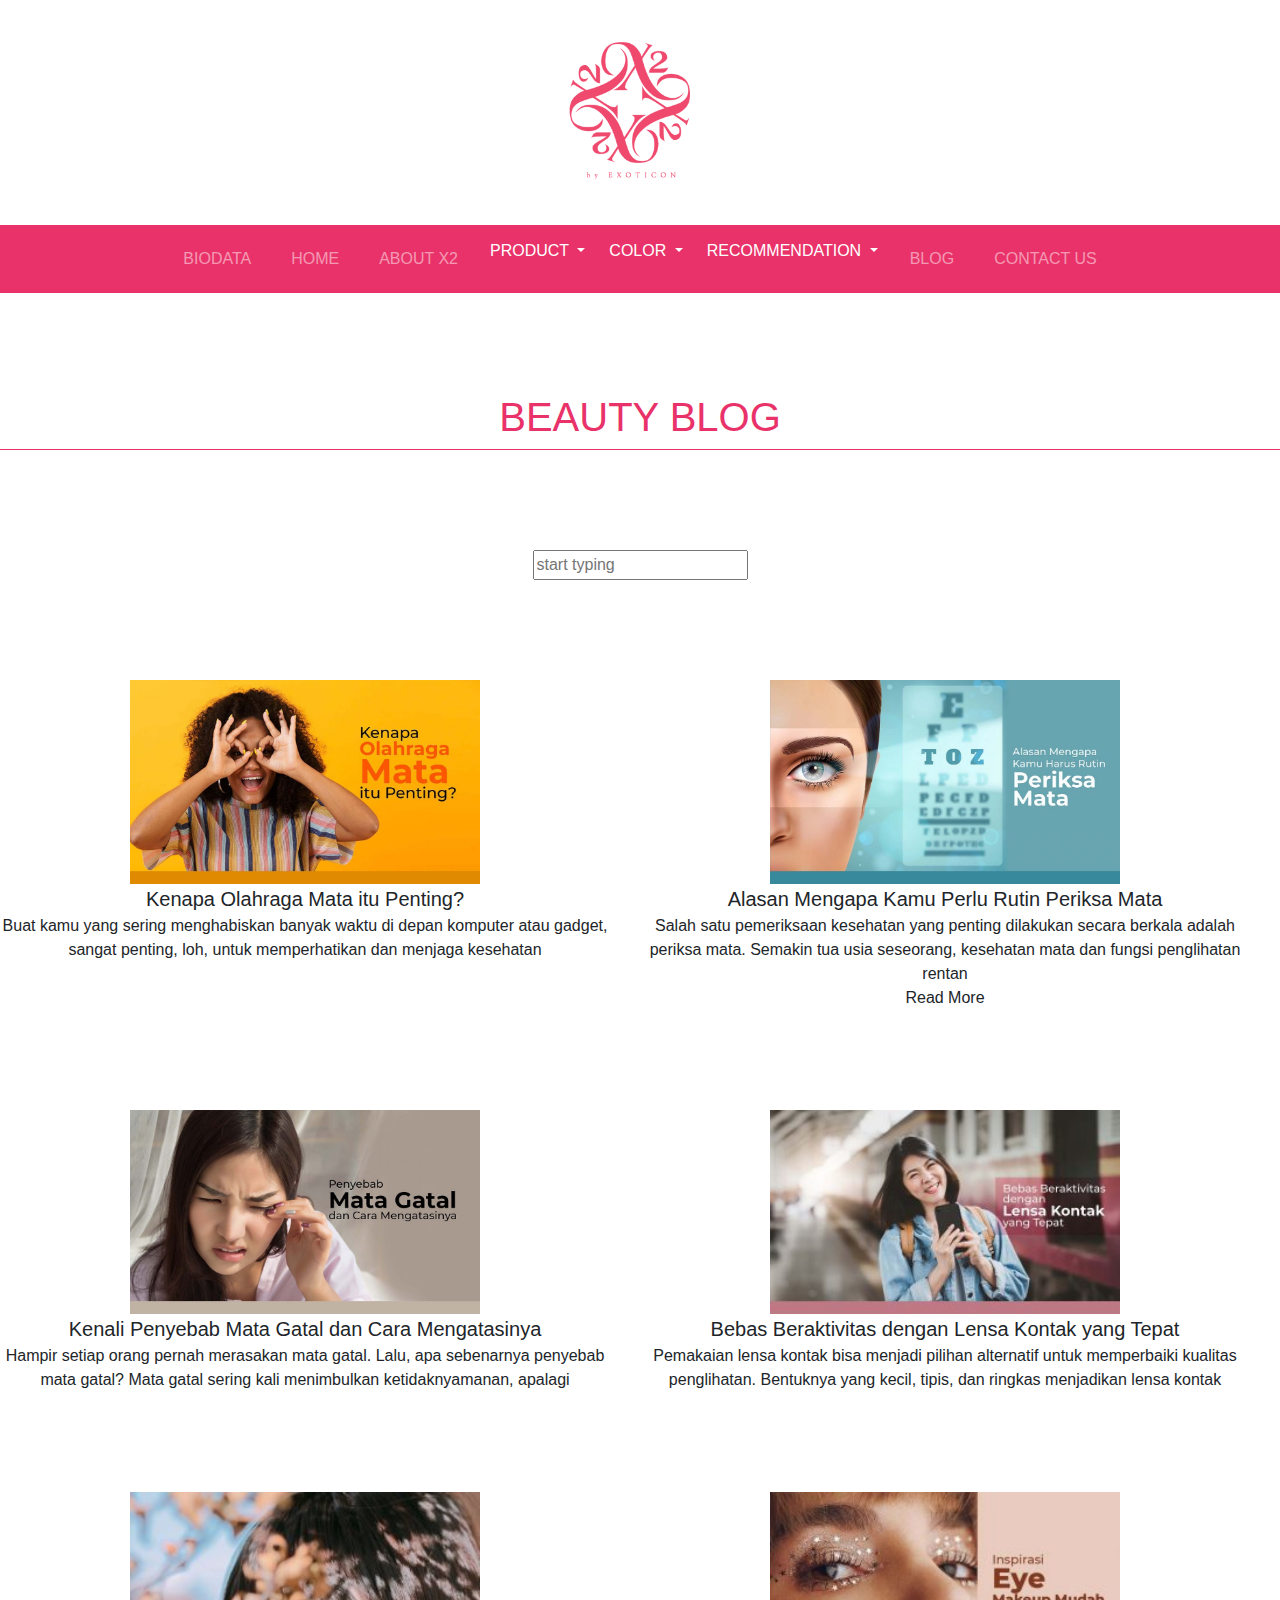
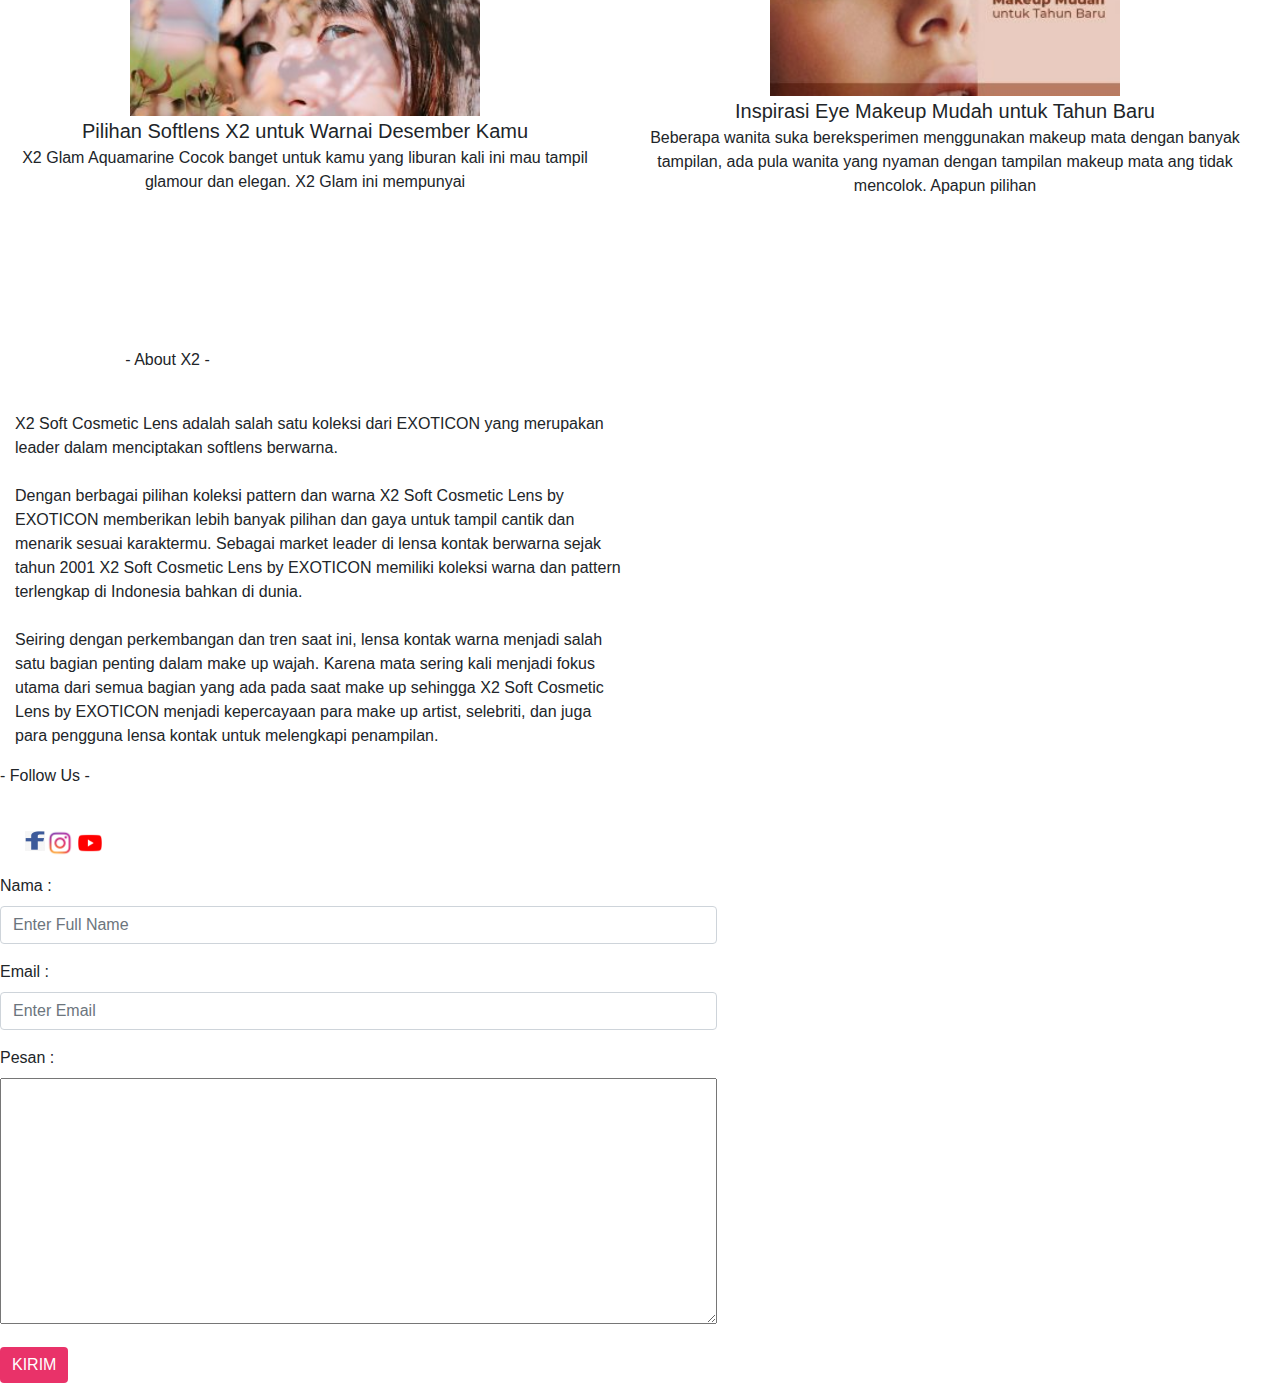
<file: blog.html>
<!DOCTYPE html>
<html lang="en">
<head>
    <meta charset="UTF-8">
    <meta name="viewport" content="width=device-width, initial-scale=1.0">
    <link rel="stylesheet" href="index.css">
    <link rel="stylesheet" href="index.css">
    <!-- Latest compiled and minified CSS -->
    <link rel="stylesheet" href="https://maxcdn.bootstrapcdn.com/bootstrap/4.5.2/css/bootstrap.min.css">

    <!-- jQuery library -->
    <script src="https://ajax.googleapis.com/ajax/libs/jquery/3.5.1/jquery.min.js"></script>

    <!-- Popper JS -->
    <script src="https://cdnjs.cloudflare.com/ajax/libs/popper.js/1.16.0/umd/popper.min.js"></script>

    <!-- Latest compiled JavaScript -->
    <script src="https://maxcdn.bootstrapcdn.com/bootstrap/4.5.2/js/bootstrap.min.js"></script>
    <title>Blog X2</title>
</head>
<body>
    <img  src="logo.png" class="logo1">
    <nav class="navbar navbar-expand-sm navbar-dark justify-content-center" id="menu">
      <div class="navbar-nav">
        <button type="button" class="btn" style="background-color:  rgb(233, 50, 105); border: none;">
         <a class="nav-link" href="biodata.html"> BIODATA </a>
         </button>
         <button type="button" class="btn" style="background-color:  rgb(233, 50, 105); border: none;">
          <a class="nav-link" href="index.html"> HOME </a>
          </button>
          <button type="button" class="btn" style="background-color:  rgb(233, 50, 105); border: none;">
            <a class="nav-link" href="aboutX2.html"> ABOUT X2 </a>
            </button>
        <div class="dropdown">
          <button type="button" class="btn btn-dark dropdown-toggle" data-toggle="dropdown" style="background-color:  rgb(233, 50, 105); border: none;">
           PRODUCT
          </button>
          <div class="dropdown-menu" style="background-color: rgb(233, 50, 105);">
            <a class="dropdown-item" style="color: white;"href="#">X2 SANSO SERIES</a>
            <a class="dropdown-item" style="color: white;"href="#">X2 BIO SERIES</a>
            <a class="dropdown-item" style="color: white;"href="#">X2 COLLECTION</a>
            <a class="dropdown-item" style="color: white;"href="#">X2 BABY EYES</a>
            <a class="dropdown-item" style="color: white;"href="#">X2 PRIVATE COLLECTION</a>
            <a class="dropdown-item" style="color: white;"href="#">I DAY X2 COLLECTION</a>
            <a class="dropdown-item" style="color: white;"href="#">X2 SOLUTION</a>
          </div>
        </div>
        <div class="dropdown">
          <button type="button" class="btn btn-dark dropdown-toggle" data-toggle="dropdown" style="background-color:  rgb(233, 50, 105); border: none;">
           COLOR
          </button>
          <div class="dropdown-menu" style="background-color: rgb(233, 50, 105);">
            <a class="dropdown-item" style="color:white;" href="#">BROWN COLOR</a>
            <a class="dropdown-item" style="color:white;" href="#">GREY COLOR</a>
            <a class="dropdown-item" style="color:white;" href="#">BLACK COLOR</a>
            <a class="dropdown-item" style="color:white;" href="#">GREEN COLOR</a>
            <a class="dropdown-item" style="color:white;" href="#">BLUE COLOR</a>
            <a class="dropdown-item" style="color:white;" href="#">PURPLE COLOR</a>
          </div>
        </div>
        <div class="dropdown">
          <button type="button" class="btn btn-dark dropdown-toggle" data-toggle="dropdown" style="background-color:  rgb(233, 50, 105); border: none;">
          RECOMMENDATION
          </button>
          <div class="dropdown-menu" style="background-color: rgb(233, 50, 105);">
            <a class="dropdown-item" style="color:white;" href="#">FAVORITE FOR DRY & SENSITIVE EYES</a>
            <a class="dropdown-item" style="color:white;" href="#">LOOK</a>
            <a class="dropdown-item" style="color:white;" href="#">EVENT</a>
          </div>
        </div>
        <button type="button" class="btn" style="background-color:  rgb(233, 50, 105); border: none;">
          <a class="nav-link" href="blog.html"> BLOG </a>
          </button>
          <button type="button" class="btn" style="background-color:  rgb(233, 50, 105); border: none;">
            <a class="nav-link" href="formX2.html"> CONTACT US </a>
            </button>
      </div>
    </nav>


      <div class="text-center" style="border-bottom: 1px solid rgb(233, 50, 105); margin-top:100px; color: rgb(233, 50, 105);" >
        <h1>BEAUTY BLOG</h1>
      </div>

      <form class="col-md-12 text-center" style="margin-top: 100px;">
        <input type="text" placeholder="start typing">
      </form>
  
  <div class="img-fluid row">
    <div class="col-md-6 float-right">
      <img class="mx-auto d-block" src="empat.jpg" style="width: 350px; margin-top: 100px; ">
      <div class="text-center font-weight-light" style="font-size: 20px;">Kenapa Olahraga Mata itu Penting?</div>
      <div class="text-center font-weight-light">Buat kamu yang sering menghabiskan banyak waktu di depan komputer atau gadget, sangat penting, loh, untuk memperhatikan dan menjaga kesehatan</div> 
    </div>
   <div class="col-md-6 float-left">
    <img class="mx-auto d-block" src="lima.jpg" style="width: 350px; margin-top: 100px;">
    <div class="text-center font-weight-light" style="font-size: 20px;">Alasan Mengapa Kamu Perlu Rutin Periksa Mata</div>
    <div class="text-center font-weight-light" >Salah satu pemeriksaan kesehatan yang penting dilakukan secara berkala adalah periksa mata. Semakin tua usia seseorang, kesehatan mata dan fungsi penglihatan rentan <br> Read More</div>
  </div>
</div>
 
<div class="img-fluid row">
  <div class="col-md-6 float-right">
    <img class="mx-auto d-block" src="enam.jpg" style="width: 350px; margin-top: 100px; ">
    <div class="text-center font-weight-light" style="font-size: 20px;">Kenali Penyebab Mata Gatal dan Cara Mengatasinya</div>
    <div class="text-center font-weight-light">Hampir setiap orang pernah merasakan mata gatal. Lalu, apa sebenarnya penyebab mata gatal? Mata gatal sering kali menimbulkan ketidaknyamanan, apalagi</div> 
  </div>
 <div class="col-md-6 float-left">
  <img class="mx-auto d-block" src="tujuh.jpg" style="width: 350px; margin-top: 100px;">
  <div class="text-center font-weight-light" style="font-size: 20px;">Bebas Beraktivitas dengan Lensa Kontak yang Tepat</div>
  <div class="text-center font-weight-light" >Pemakaian lensa kontak bisa menjadi pilihan alternatif untuk memperbaiki kualitas penglihatan. Bentuknya yang kecil, tipis, dan ringkas menjadikan lensa kontak</div>
</div>
</div>

<div class="img-fluid row">
  <div class="col-md-6 float-right">
    <img class="mx-auto d-block" src="delapan.jpg" style="width: 350px; margin-top: 100px; ">
    <div class="text-center font-weight-light" style="font-size: 20px;">Pilihan Softlens X2 untuk Warnai Desember Kamu</div>
    <div class="text-center font-weight-light">X2 Glam Aquamarine Cocok banget untuk kamu yang liburan kali ini mau tampil glamour dan elegan. X2 Glam ini mempunyai</div> 
  </div>
 <div class="col-md-6 float-left">
  <img class="mx-auto d-block" src="sembilan.jpg" style="width: 350px; margin-top: 100px;">
  <div class="text-center font-weight-light" style="font-size: 20px;">Inspirasi Eye Makeup Mudah untuk Tahun Baru</div>
  <div class="text-center font-weight-light" >Beberapa wanita suka bereksperimen menggunakan makeup mata dengan banyak tampilan, ada pula wanita yang nyaman dengan tampilan makeup mata ang tidak mencolok. Apapun pilihan</div>
</div>
</div>

</body>
<footer class="page-footer container-fluid" style="margin-top: 150px; position: relative;">
  <div class="row">
  <div class="col-md-6">
  <p class="text-center col-md-6"> - About X2 - </p> <br>
  <div class="font-weight-light">
    <p><strong>X2 Soft Cosmetic Lens </strong>adalah salah satu koleksi dari EXOTICON yang merupakan leader dalam menciptakan softlens berwarna.<br><br>

      Dengan berbagai pilihan koleksi pattern dan warna X2 Soft Cosmetic Lens by EXOTICON memberikan lebih banyak pilihan dan gaya untuk tampil cantik dan menarik sesuai karaktermu. Sebagai market leader di lensa kontak berwarna sejak tahun 2001 X2 Soft Cosmetic Lens by EXOTICON memiliki koleksi warna dan pattern terlengkap di Indonesia bahkan di dunia.<br><br>
      
      Seiring dengan perkembangan dan tren saat ini, lensa kontak warna menjadi salah satu bagian penting dalam make up wajah. Karena mata sering kali menjadi fokus utama dari semua bagian yang ada pada saat make up sehingga X2 Soft Cosmetic Lens by EXOTICON menjadi kepercayaan para make up artist, selebriti, dan juga para pengguna lensa kontak untuk melengkapi penampilan.
  </p>
  </div>
</div>
  <div>
      <p> - Follow Us - </p> <br>
      <ul class="row" style="list-style: none;">
        <li><a href="https://www.facebook.com/X2SoftlensOfficial"><img src="fb.png" width="20" height="20"></a></li>
        <li><a href="https://www.instagram.com/x2softlens/"><img src="ig.png" width="30" height="30"></a></li>
        <li><a href="https://www.youtube.com/channel/UC-JQSLpuxwXUfID7hqSBkcQ"><img src="youtube.png"  width="30" height="30" ></a></li>
      </ul>
      <form>
        <div class="form-group" >
            <label>Nama : </label>
            <input  type="text" class="form-control" name="name" placeholder="Enter Full Name" required>
        </div>
        <div class="form-group">
            <label>Email : </label>
            <input  type="email" class="form-control" name="email" placeholder="Enter Email" required>
        </div>
        <div class="form-group">
          <label for="alamat">Pesan : </label> <br>
          <textarea name="pesan" rows="10" cols="75"></textarea>
      </div>
      <div>
        <button type="submit" class="btn" style=" color:white; background-color:  rgb(233, 50, 105); border: none;">KIRIM</button>
      </div>
    </div>
  </div>
</footer>
</html>
</file>
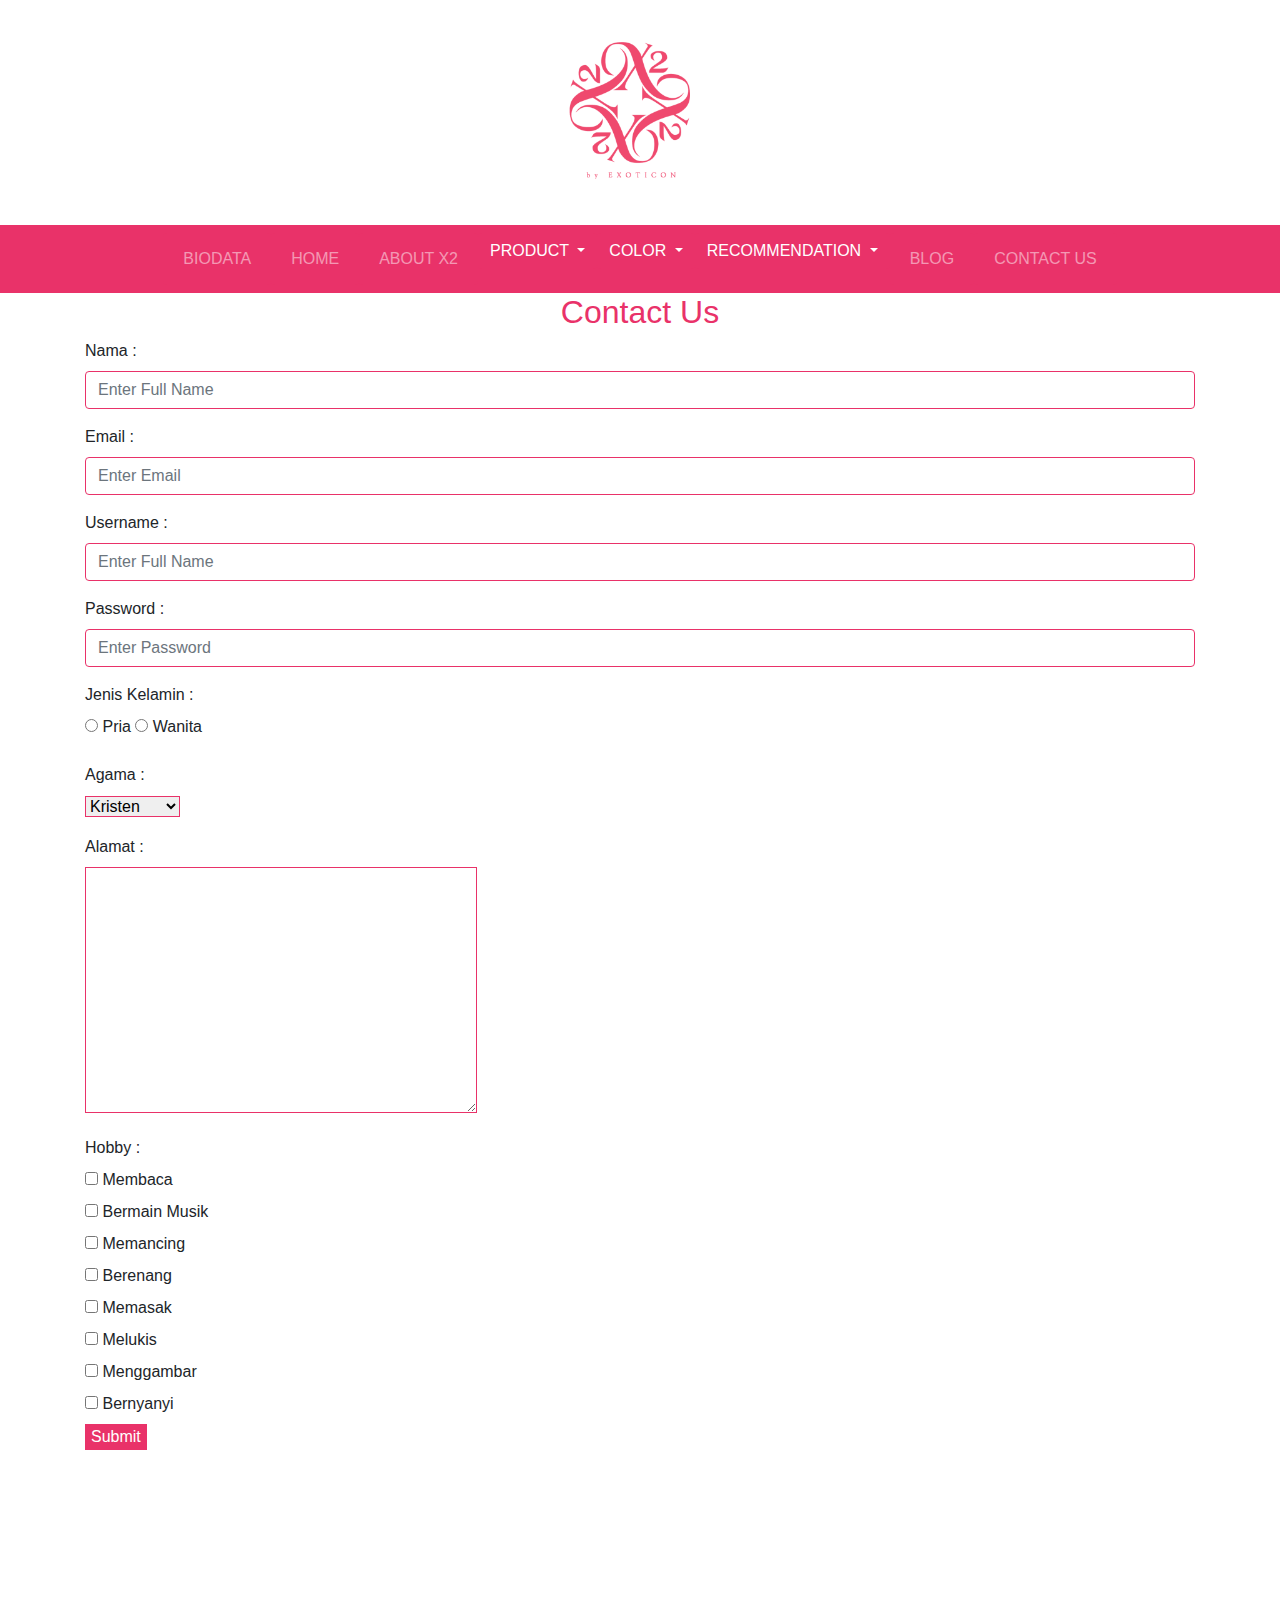
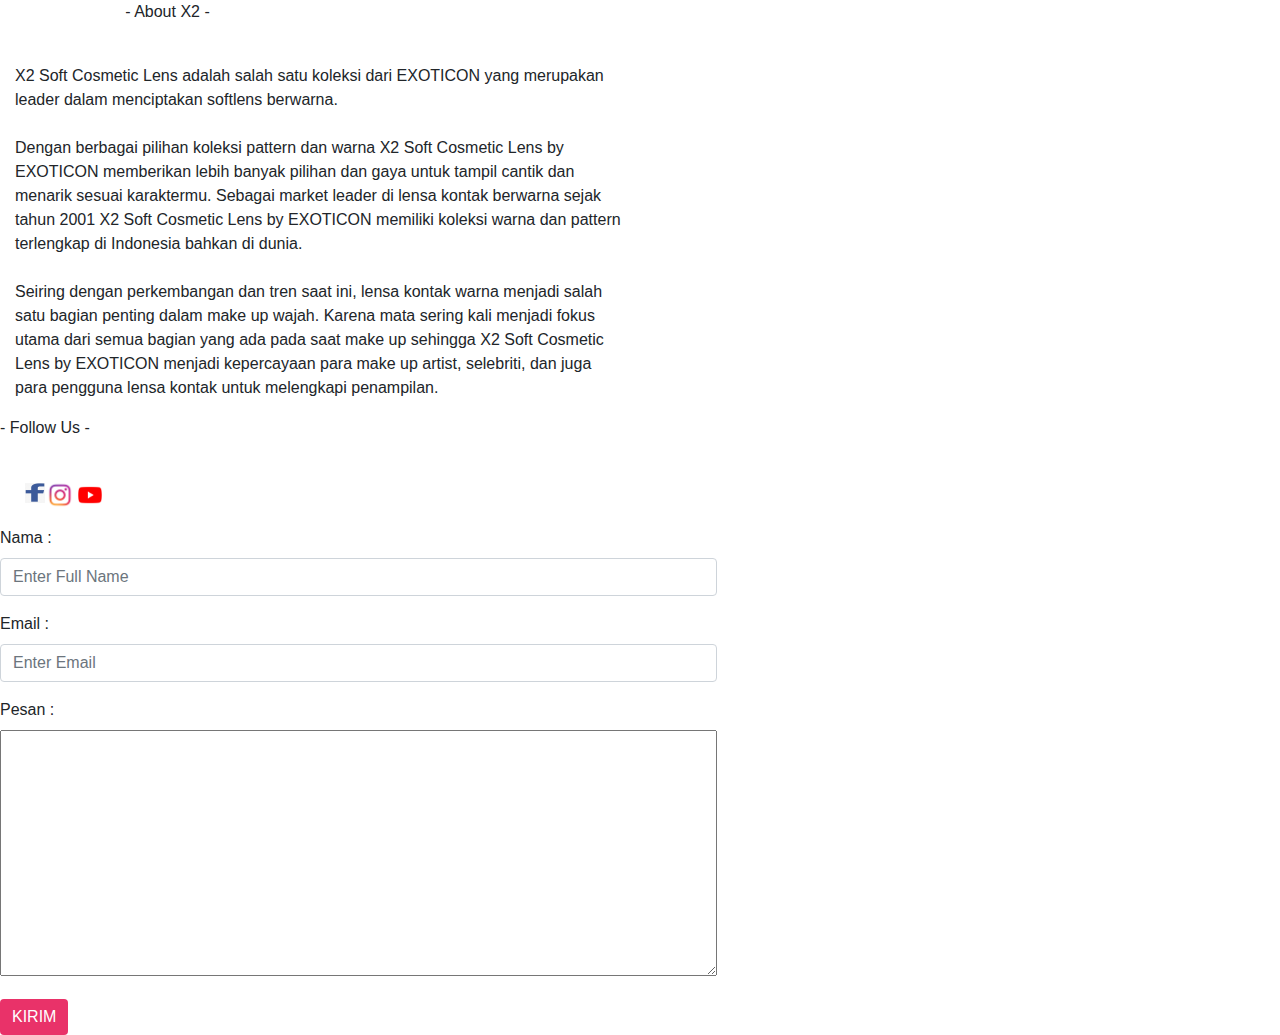
<file: formX2.html>
<!DOCTYPE html>
<html lang="en">
<head>
    <meta charset="UTF-8">
    <meta name="viewport" content="width=device-width, initial-scale=1.0">
    <link rel="stylesheet" href="index.css">
    <link rel="stylesheet" href="index.css">
    <!-- Latest compiled and minified CSS -->
    <link rel="stylesheet" href="https://maxcdn.bootstrapcdn.com/bootstrap/4.5.2/css/bootstrap.min.css">

    <!-- jQuery library -->
    <script src="https://ajax.googleapis.com/ajax/libs/jquery/3.5.1/jquery.min.js"></script>

    <!-- Popper JS -->
    <script src="https://cdnjs.cloudflare.com/ajax/libs/popper.js/1.16.0/umd/popper.min.js"></script>

    <!-- Latest compiled JavaScript -->
    <script src="https://maxcdn.bootstrapcdn.com/bootstrap/4.5.2/js/bootstrap.min.js"></script>
    <title>Contact Us</title>
</head>
<body>
    <img  src="logo.png" class="logo1">

    <nav class="navbar navbar-expand-sm navbar-dark justify-content-center" id="menu">
      <div class="navbar-nav">
        <button type="button" class="btn" style="background-color:  rgb(233, 50, 105); border: none;">
         <a class="nav-link" href="biodata.html"> BIODATA </a>
         </button>
         <button type="button" class="btn" style="background-color:  rgb(233, 50, 105); border: none;">
          <a class="nav-link" href="index.html"> HOME </a>
          </button>
          <button type="button" class="btn" style="background-color:  rgb(233, 50, 105); border: none;">
            <a class="nav-link" href="aboutX2.html"> ABOUT X2 </a>
            </button>
        <div class="dropdown">
          <button type="button" class="btn btn-dark dropdown-toggle" data-toggle="dropdown" style="background-color:  rgb(233, 50, 105); border: none;">
           PRODUCT
          </button>
          <div class="dropdown-menu" style="background-color: rgb(233, 50, 105);">
            <a class="dropdown-item" style="color: white;"href="#">X2 SANSO SERIES</a>
            <a class="dropdown-item" style="color: white;"href="#">X2 BIO SERIES</a>
            <a class="dropdown-item" style="color: white;"href="#">X2 COLLECTION</a>
            <a class="dropdown-item" style="color: white;"href="#">X2 BABY EYES</a>
            <a class="dropdown-item" style="color: white;"href="#">X2 PRIVATE COLLECTION</a>
            <a class="dropdown-item" style="color: white;"href="#">I DAY X2 COLLECTION</a>
            <a class="dropdown-item" style="color: white;"href="#">X2 SOLUTION</a>
          </div>
        </div>
        <div class="dropdown">
          <button type="button" class="btn btn-dark dropdown-toggle" data-toggle="dropdown" style="background-color:  rgb(233, 50, 105); border: none;">
           COLOR
          </button>
          <div class="dropdown-menu" style="background-color: rgb(233, 50, 105);">
            <a class="dropdown-item" style="color:white;" href="#">BROWN COLOR</a>
            <a class="dropdown-item" style="color:white;" href="#">GREY COLOR</a>
            <a class="dropdown-item" style="color:white;" href="#">BLACK COLOR</a>
            <a class="dropdown-item" style="color:white;" href="#">GREEN COLOR</a>
            <a class="dropdown-item" style="color:white;" href="#">BLUE COLOR</a>
            <a class="dropdown-item" style="color:white;" href="#">PURPLE COLOR</a>
          </div>
        </div>
        <div class="dropdown">
          <button type="button" class="btn btn-dark dropdown-toggle" data-toggle="dropdown" style="background-color:  rgb(233, 50, 105); border: none;">
          RECOMMENDATION
          </button>
          <div class="dropdown-menu" style="background-color: rgb(233, 50, 105);">
            <a class="dropdown-item" style="color:white;" href="#">FAVORITE FOR DRY & SENSITIVE EYES</a>
            <a class="dropdown-item" style="color:white;" href="#">LOOK</a>
            <a class="dropdown-item" style="color:white;" href="#">EVENT</a>
          </div>
        </div>
        <button type="button" class="btn" style="background-color:  rgb(233, 50, 105); border: none;">
          <a class="nav-link" href="blog.html"> BLOG </a>
          </button>
          <button type="button" class="btn" style="background-color:  rgb(233, 50, 105); border: none;">
            <a class="nav-link" href="formX2.html"> CONTACT US </a>
            </button>
      </div>
    </nav>

<h2 class="text-center" id="contact">Contact Us</h2>
<div class="container">
    <form>
        <div class="form-group" >
            <label>Nama : </label>
            <input style="border: 1px solid rgb(233, 50, 105);" type="text" class="form-control" name="name" placeholder="Enter Full Name" required>
        </div>
        <div class="form-group">
            <label>Email : </label>
            <input style="border: 1px solid rgb(233, 50, 105);" type="email" class="form-control" name="email" placeholder="Enter Email" required>
        </div>
        <div class="form-group">
            <label>Username : </label>
            <input style="border: 1px solid rgb(233, 50, 105);" type="text" class="form-control" name="username" placeholder="Enter Full Name" required>
        </div>
        <div class="form-group">
            <label>Password : </label>
            <input style="border: 1px solid rgb(233, 50, 105);" type="password" class="form-control" name="password" placeholder="Enter Password" required>
        </div>
        <div class="form-group" required>
            <label for="gender">Jenis Kelamin : </label><br>
            <input type="radio" name="gender" value="male">
            <label for="male">Pria</label>
            <input type="radio" name="gender" value="female">
            <label for="female">Wanita</label>
        </div>
        <div class="form-group">
            <label for="agama">Agama : </label> <br>
        <select style="border: 1px solid rgb(233, 50, 105);" name="agama">
            <option value="kristen">Kristen</option>
            <option value="islam">Islam</option>
            <option value="budha">Budha</option>
            <option value="konghucu">Konghucu</option>
        </select>
        </div>
        <div class="form-group">
            <label for="alamat">Alamat : </label> <br>
            <textarea name="alamat" rows="10" cols="40" style="border: 1px solid rgb(233, 50, 105);"></textarea>
        </div>
        <div>
            <label>Hobby : </label> <br>
            <input type="checkbox" name="hobby" value="membaca">
            <label for="hobby">Membaca</label> <br>
            <input type="checkbox" name="hobby" value="musik">
            <label for="hobby">Bermain Musik</label> <br>
            <input type="checkbox" name="hobby" value="Memancing">
            <label for="hobby">Memancing</label> <br>
            <input type="checkbox" name="hobby" value="Berenang">
            <label for="hobby">Berenang</label> <br>
            <input type="checkbox" name="hobby" value="Memasak">
            <label for="hobby">Memasak</label> <br>
            <input type="checkbox" name="hobby" value="Melukis">
            <label for="hobby">Melukis</label> <br>
            <input type="checkbox" name="hobby" value="Menggambar">
            <label for="hobby">Menggambar</label> <br>
            <input type="checkbox" name="hobby" value="Bernyanyi">
            <label for="hobby">Bernyanyi</label> <br>
        </div>

        <input type="submit" name="submit" style=" color:white; background-color:  rgb(233, 50, 105); border: none;"> 
    </form>
</div>

</body>
<footer class="page-footer container-fluid" style="margin-top: 150px; position: relative;">
  <div class="row">
  <div class="col-md-6">
  <p class="text-center col-md-6"> - About X2 - </p> <br>
  <div class="font-weight-light">
    <p><strong>X2 Soft Cosmetic Lens </strong>adalah salah satu koleksi dari EXOTICON yang merupakan leader dalam menciptakan softlens berwarna.<br><br>

      Dengan berbagai pilihan koleksi pattern dan warna X2 Soft Cosmetic Lens by EXOTICON memberikan lebih banyak pilihan dan gaya untuk tampil cantik dan menarik sesuai karaktermu. Sebagai market leader di lensa kontak berwarna sejak tahun 2001 X2 Soft Cosmetic Lens by EXOTICON memiliki koleksi warna dan pattern terlengkap di Indonesia bahkan di dunia.<br><br>
      
      Seiring dengan perkembangan dan tren saat ini, lensa kontak warna menjadi salah satu bagian penting dalam make up wajah. Karena mata sering kali menjadi fokus utama dari semua bagian yang ada pada saat make up sehingga X2 Soft Cosmetic Lens by EXOTICON menjadi kepercayaan para make up artist, selebriti, dan juga para pengguna lensa kontak untuk melengkapi penampilan.
  </p>
  </div>
</div>
  <div>
      <p> - Follow Us - </p> <br>
      <ul class="row" style="list-style: none;">
        <li><a href="https://www.facebook.com/X2SoftlensOfficial"><img src="fb.png" width="20" height="20"></a></li>
        <li><a href="https://www.instagram.com/x2softlens/"><img src="ig.png" width="30" height="30"></a></li>
        <li><a href="https://www.youtube.com/channel/UC-JQSLpuxwXUfID7hqSBkcQ"><img src="youtube.png"  width="30" height="30" ></a></li>
      </ul>
      <form>
        <div class="form-group" >
            <label>Nama : </label>
            <input  type="text" class="form-control" name="name" placeholder="Enter Full Name" required>
        </div>
        <div class="form-group">
            <label>Email : </label>
            <input  type="email" class="form-control" name="email" placeholder="Enter Email" required>
        </div>
        <div class="form-group">
          <label for="alamat">Pesan : </label> <br>
          <textarea name="pesan" rows="10" cols="75"></textarea>
      </div>
      <div>
        <button type="submit" class="btn" style=" color:white; background-color:  rgb(233, 50, 105); border: none;">KIRIM</button>
      </div>
    </div>
  </div>
</footer>
</html>
</file>
<file: index.css>
a:hover{
    color: rgb(197, 191, 191);
}
.logo1{
    width: 160px;
    height: 160px;
    position: relative;
    top: 30px;
    left: 43%;
}
#menu{
    background-color:rgb(233, 50, 105) ;
    margin-top: 65px;
    font-weight: bold;
}

.dua:hover{
    color: rgb(197, 191, 191);
}
#tiga{
    margin-left: 90px;
}
/* home */
#sepuluh{
    font-family: Verdana, Geneva, Tahoma, sans-serif;
    font-weight: 500;
    float: left;
    position: relative;
    top: 90px;
    padding: 10px;
    margin-left: 50px;
    width: 1000px;
}
.sebelas{
    width:200px;
    height: 200px;
    padding: 2px;
    top: 120px;
    border: 1px solid white;
    border-radius: 30px;
}
/*About X2*/
#about2{
    margin-left: 200px;
    margin-top: 100px;
}
#about3{
    font-family: Verdana, Geneva, Tahoma, sans-serif;
    position: relative;
    right: 250px;
    top: 100px;
    font-size: 18px;
    word-spacing: 5px;
}
#about4{
    font-family: Verdana, Geneva, Tahoma, sans-serif;
    font-size: 18px;
    position: relative;
    word-spacing: 5px;
    top: 150px;
}
#tech{
    font-family: Verdana, Geneva, Tahoma, sans-serif;
    position: relative;
    left: 210px;
    top: 200px;
}
#about5{
    font-family: Verdana, Geneva, Tahoma, sans-serif;
    font-size: 18px;
    position: relative;
    word-spacing: 5px;
    top: 250px;
}

/* Blog X2 */

/*biodata*/
#nama{
    color: white;
    background-color: rgb(233, 50, 105);
    padding: 10px;
    margin: 30px;
}
/* Contact Us */
#contact{
    color: rgb(233, 50, 105);
}
</file>
